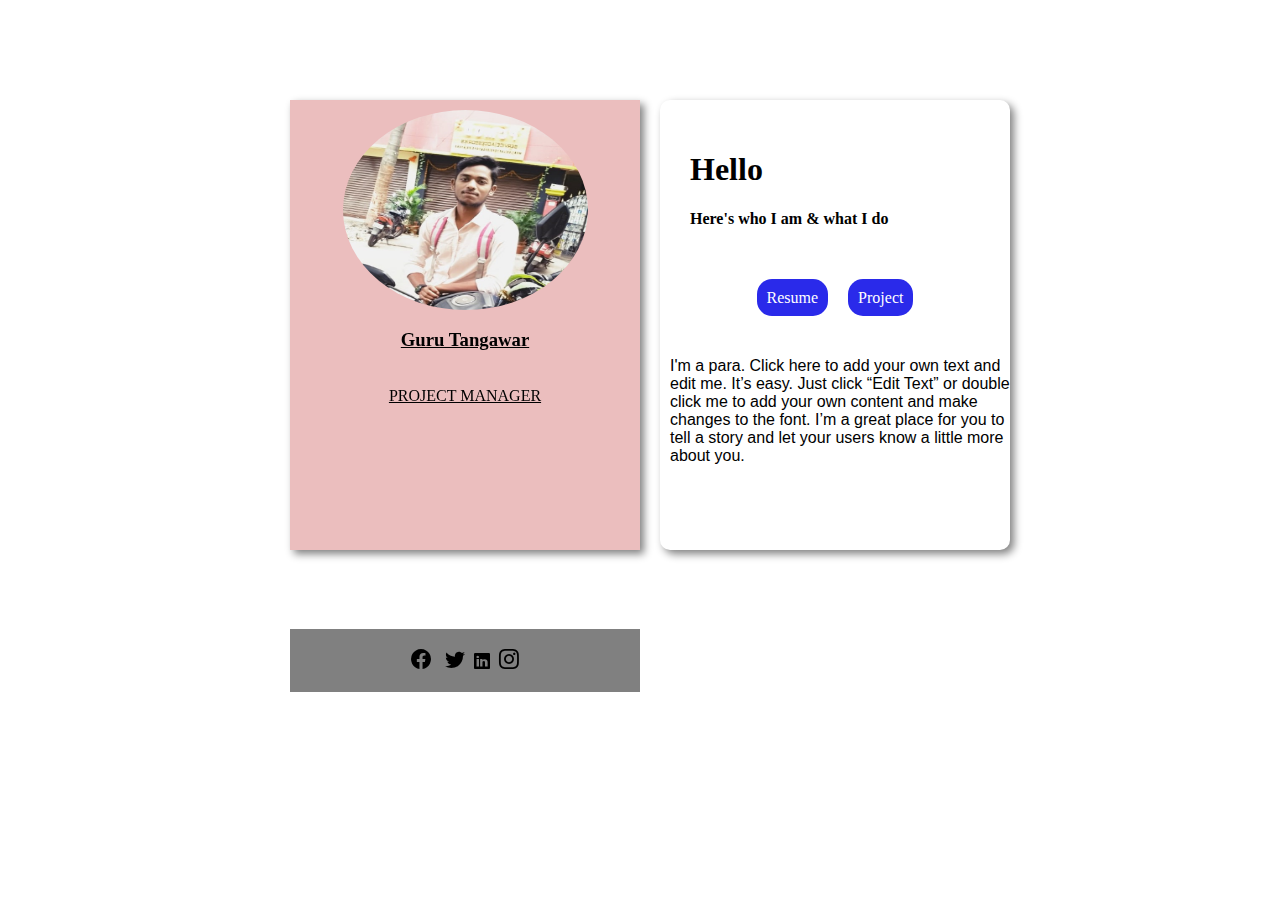
<file: about.html>
<!DOCTYPE html>
<html lang="en">

<head>
    <meta charset="UTF-8">
    <meta http-equiv="X-UA-Compatible" content="IE=edge">
    <meta name="viewport" content="width=device-width, initial-scale=1.0">
    <link href="https://cdn.jsdelivr.net/npm/bootstrap@5.2.1/dist/css/bootstrap.min.css" rel="stylesheet"
        integrity="sha384-iYQeCzEYFbKjA/T2uDLTpkwGzCiq6soy8tYaI1GyVh/UjpbCx/TYkiZhlZB6+fzT" crossorigin="anonymous">
    <link href="https://unpkg.com/aos@2.3.1/dist/aos.css" rel="stylesheet">
    <link rel="stylesheet" href="https://cdn.jsdelivr.net/npm/bootstrap-icons@1.9.1/font/bootstrap-icons.css">
    <title>About</title>
    <style>
     

        span:hover {
            color: red;

        }

        .container {
            display: flex;
            justify-content: center;
            align-items: center;
            margin-top: 100px;

        }

        .card {
            width: 350px;
            height: 450px;

            margin-left: 20px;
            background-color: rgb(235, 190, 190);
            box-shadow: 4px 4px 8px gray;
            transition-duration: 1s;

        }

        @media screen and (max-width:500px) {
            .container {
                display: flex;
                flex-direction: column;
                margin-top: 15px;
                background-color: pink;

            }

            .card1-div1 {
                margin-top: 50px;
            }

            .card1-div {
                margin-top: 65px;
            }

            h3 {
                color: black;
            }

            h3:hover {
                color: red;
            }

        }

        .card:hover {
            transform: scale(1.1);
            transition-duration: 1s;
        }

        .card1:hover {
            transform: scale(1.1);
            transition-duration: 1s;
        }

        .card1 {
            width: 350px;
            height: 450px;
            border: none;
            margin-left: 20px;
            background-color: white;
            color: black;
            box-shadow: 4px 4px 8px gray;
            transition-duration: 1s;
            border-radius: 10px;
            margin-left: 20px;


        }

        .card-img {
            display: flex;
            justify-content: center;
            align-items: center;
            margin-top: 10px;
        }

        .sub-img {
            width: 70%;
            height: 200px;
            border-radius: 100%;
        }

        .card-name {
            text-align: center;
            text-decoration: underline;

        }

        .mid-div {
            width: 100%;
            height: 300px;
        }

        bottom {
            display: flex;
            justify-content: center;
            align-items: center;
            background-color: grey;
            color: black;

            padding: 20px;
        }

        .bottoms span {
            padding: 5px;
            font-size: 20px;

        }

        .card1-div {
            margin-left: 20px;
            margin-bottom: 10px;
            margin-top: 20px;
            padding: 10px
        }

        .card1-div1 {
            display: flex;
            justify-content: center;
            align-items: center;
            margin-top: 30px;
            margin-bottom: 20px;

        }


        .card1-div1 a {
            text-decoration: none;
            background-color: rgb(42, 42, 234);
            color: white;
            padding: 10px;
            margin: 10px;
            border-radius: 15px;


        }

        a:hover {
            background-color: green;
            color: black;
        }

        .card1-div2 {
            margin-left: 10px;
            margin-top: 50px;
            font-family: arial;
        }
    </style>
</head>

<body>
    <div class="container">
        <div class="card" data-aos="fade-down" data-aos-duration="3000">
            <div class="card-img">
                <img src="images/mypic1.jpeg" class="sub-img">
            </div>
            <div class="mid-div">
                <div class="card-name mt-3">
                    <h3>Guru Tangawar</h3>
                    <br>
                    <span> PROJECT MANAGER</span>
                </div>
            </div>
            <bottom>
                <div class="bottoms">
                    <span class="bi bi-facebook"></span>
                    <span class="bi bi-twitter"></span>
                    <sapn class="bi bi-linkedin"></sapn>
                    <span class="bi bi-instagram"></span>
                </div>
            </bottom>
        </div>
        <div class="card1">
            <div class="card1-div">
                <h1>Hello</h1>
                <h4>Here's who I am & what I do</h4>
            </div>
            <div class="card1-div1">
                <span><a href="resume.html">Resume</a></span>
                <span><a href="project.html">Project</a></span>
            </div>
            <div class="card1-div2">
                <p>I'm a para. Click here to add your own text and edit me. It’s easy. Just click “Edit Text” or double
                    click me to add your own content and make changes to the font.



                    I’m a great place for you to tell a story and let your users know a little more about you.</p>
            </div>

        </div>
    </div>


    <script src="https://unpkg.com/aos@2.3.1/dist/aos.js"></script>
    <script>
        AOS.init();
    </script>

</body>

</html>
</file>
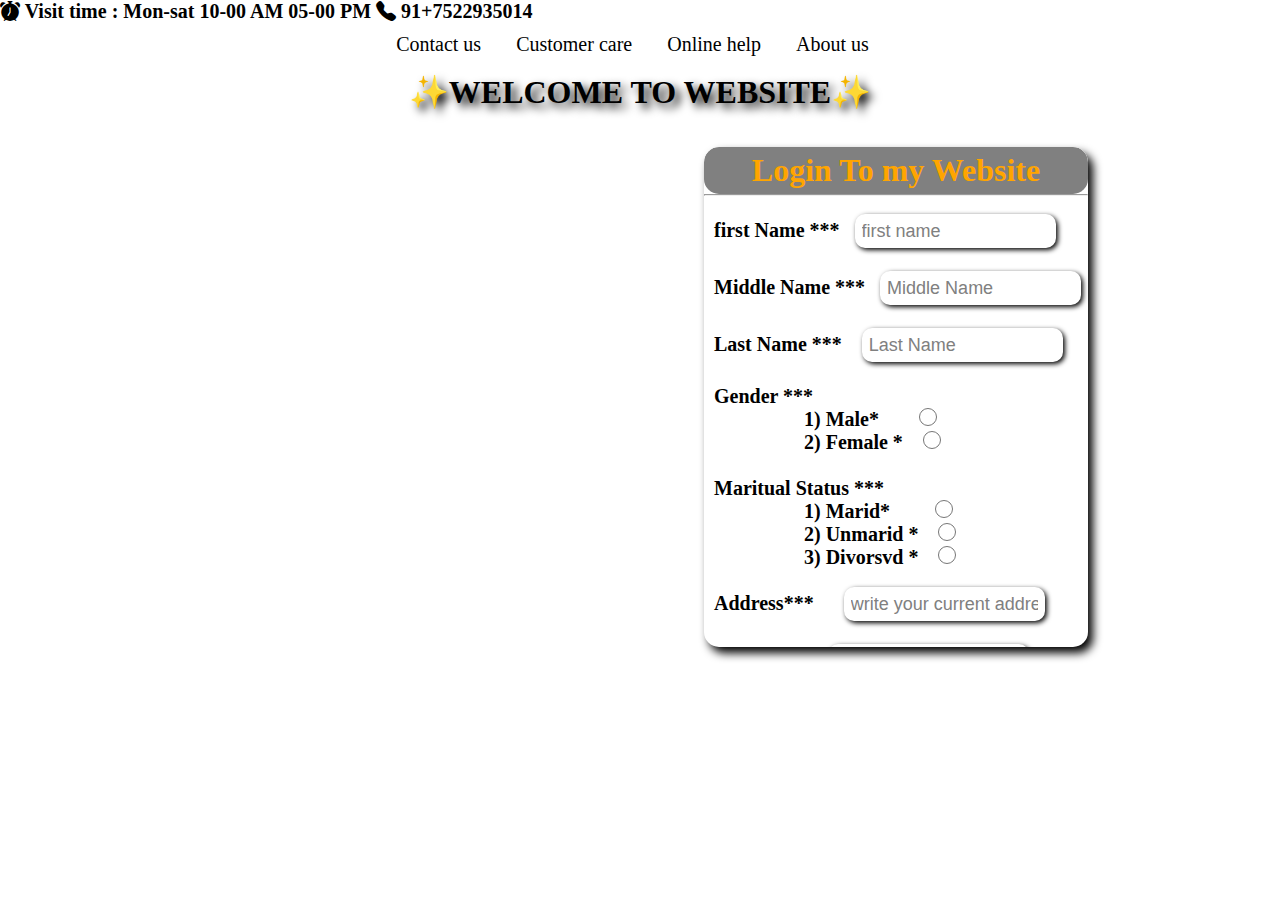
<file: contact.html>
<!DOCTYPE html>
<html lang="en">

<head>
    <meta charset="UTF-8">
    <meta http-equiv="X-UA-Compatible" content="IE=edge">
    <meta name="viewport" content="width=device-width, initial-scale=1.0">
    <title>Document</title>
   
    <link rel="stylesheet" href="https://cdn.jsdelivr.net/npm/bootstrap-icons@1.9.1/font/bootstrap-icons.css">
    <link rel="shortcut icon" href="images/favicon.png" type="image/x-icon">
    <style>
        *{
    margin: 0;
    padding: 0;
}
body{
  
    background-size: cover;
  
    background-color: transparent;
  
}
nav{
   background-color: transparent;
    margin-top: 10px;
    width: 100%;
    height: 40px;
    text-align: center;
    /* justify-content: space-between; */
     justify-content: center;
    /* align-content: center; */
    display: flex;
    border-radius: 25px;
    
  
}
ul{
    display: flex;
}
nav ul a{
    color: black;
    text-decoration: none;
    margin-right: 15px;
    /* border: 1px solid black; */
    padding: 10px;
    text-align: center;
    font-size: 20px;
}
nav ul a:hover{
    transform: scale("0.2");
    transition-duration: 0.5s;
  
    color: white;
    text-shadow: 0px 0px 20px white,
    0px 0px 30px white,
    0px 0px 40px white,
    0px 0px 50px white,
   
    0px 0px 60px white;
}
nav ul li{
    list-style: none;
}
h3{
margin-right: 10px;

}

form{

    overflow: auto;
    scroll-behavior: none;
    
    width: 30%;
    height: 500px;
  
    border-radius: 15px;
    box-shadow: 5px 6px 10px black;
    float: right;
    margin-right: 15%;
    background: transparent;
}
form::-webkit-scrollbar{
    display: none;
}
form:hover{
    box-shadow: 0px 10px 10px 10px black;
    transition-duration: 1s;
   
}
@media  screen and  (max-width:500px){
    ul{
        display: flex;
        flex-direction: column;
    }
    h3{
        background-color: transparent;
        margin-right: 0px;
    }
    body{
        background-color: transparent;
    }
    nav{
        width: 100%;
        height: 130px;
        align-items: center;
        justify-content: center;
        align-items: left;
        background-color: transparent;
        display: flex;
        font-size: 20px;
        border-radius: none;
        
        
        
    
    }
    nav ul a{
        font-size: 25px;
        margin-top: 10%;
        padding: 10px;
        margin-right: none;
    }
    form{
        width: 100%;
        margin-right: 0%;
    }

}
    

.form{
    background-color: transparent;
    justify-content: left;
    text-align: left;
    align-items: left;
    font-size: 20px;
    font-weight: bolder;
    padding-left: 10px;
   color: black;
    text-shadow: 0px, 0px, 10px,orange,
    0px, 0px, 20px,orange,
    0px, 0px, 40px,orange,
    0px, 0px, 60px,orange;
   
}
::placeholder{
    color: grey;
    /* opacity: 0.3; */
}
.form input{
    
    margin-left: 15px;
    background: transparent;
    width: 50%;
    height: 20px;
    border-bottom: none;
    border-top: none;
    border-right: none;
    border-left:none;
    border-radius: 10px;
    box-shadow: 2px 2px 5px black;
    padding: 7px; 
    justify-content: center;
    font-size: 18px;
    color:black;

    
}
.form input:hover{
    box-shadow:0px 2px 2px 2px black;
    width: 51%;
    transition(scale: 0.2);
}
.form-gender input{   
    margin-left: 15px;
    /* background: transparent;   */
    justify-content: center;
    background: transparent;
    color: red;
    width: 18px ;
    height: 18px;
  

}
.form-gender{
    background-color: transparent;
    justify-content: left;
    text-align: left;
    align-items: left;
    font-size: 20px;
    font-weight: bolder;
    padding-left: 10px;
   color: black;
   background: transparent;
   

}
.form-gender span{
    margin-left: 90px;
    font-size: 20px;
    /* align-items: center;
    justify-content: center;
    text-align: center; */
    
}
.btn button{
    width: 150px;
    height: 40px;
    
    margin-left: 25px;
    background: transparent;
    
    border-bottom: none;
    border-top: none;
    border-right: none;
    border-left:none;
    border-radius: 10px;
    box-shadow: 2px 2px 5px black;
    padding: 7px; 
    justify-content: center;
    font-size: 18px;
    color: white;

}
.btn{
   display: flex;

}
.btn button:hover{
background-color: black;
color: white;
}
    </style>
    
</head>


<body>
    <h3 style="font-size: 20px; color: black ; "> <span><i class="bi bi-alarm-fill"></i></span> Visit time : Mon-sat
        10-00 AM 05-00 PM <span><i class="bi bi-telephone-fill"></i> </span> 91+7522935014</h3>
    <nav>
        <ul>
            <li><a href="#"> Contact us </a></li>

            <li><a href="#">Customer care</a></li>

            <li><a href="#">Online help</a></li>

            <li><a href="#">About us</a></li>
        </ul>
    </nav>
    <!-- marquee behavior="right" direction="2s"> -->
        <h1 style="text-align: center; color:black; text-shadow: 5px 5px 10px black; ">✨WELCOME TO WEBSITE✨
        </h1>
    </marquee>
    <main><br><br>
        <form action="">
            <h1
                style="text-align: center; color: orange; position: sticky ; top: 0.1px; background-color: grey; padding: 5px; border-radius: 15px;">
              Login To my Website</h1>
            <hr><br>
            <div class="form">
                first Name ***<input required type="text" name="first name" id="first name" placeholder="first name"><br><br>
                Middle Name ***<input required type="text" name="first name" id="first name" placeholder="Middle Name"><br><br>
                Last Name *** <input type="text" name="first name" id="first name" placeholder="Last Name">
                <br><br>
            </div>
            <div class="form-gender"> Gender ***<br>
                <span> 1) Male* &nbsp; &nbsp;&nbsp;<input type="radio" name="gender" id="gender" required></span><br>
                <span> 2) Female * <input type="radio" name="gender" id="gender"></span>
                <br><br>
                Maritual Status ***<br>
                <span> 1) Marid*&nbsp; &nbsp; &nbsp;&nbsp;<input required type="radio" name="gender" id="gender"><br> </span>
                <span> 2) Unmarid * <input type="radio" name="gender" id="gender"></span><br>
                <span> 3) Divorsvd * <input type="radio" name="gender" id="gender"></span>

            </div><br>
            <div class="form">
                Address*** <input required type="text" placeholder="write your current address" style="margin-left: 25px;"><br>
                <br> Select Dist. <input type="text" placeholder="write your current address" list="list">
                <datalist id="list">
                    <option>Nanded</option>
                    <option>Aurangabad</option>
                    <option>Jalna</option>
                    <option>Bid</option>
                    <option>Pune</option>
                </datalist><br>
                <br> <br> Country*<input required type="text" placeholder="Select Your country" list="list"
                    style="margin-left:35px ;">
                <datalist id="list">
                    <option>India</option>
                    <option>Pakistan</option>
                    <option>bangladesh</option>
                    <option>U S A</option>
                    <option>Japan</option>
                </datalist>
                <br> <br>
                Date of birth. <input required type="date" name="date of birth" id="birth date"> <br><br>
                Mobile No. <input type="number" pattern="[0-9]{10,10}" maxlength="10"><br><br>
            </div>
            <div class="btn">
                <div class="btn1"> <button type="submit">Register</button></div>
                <div class="btn2"> <button id="btn" type="reset">Reset all</button></div>
            </div>
            <br><br>
        </form>
    </main>
   
</body>

</html>
</file>
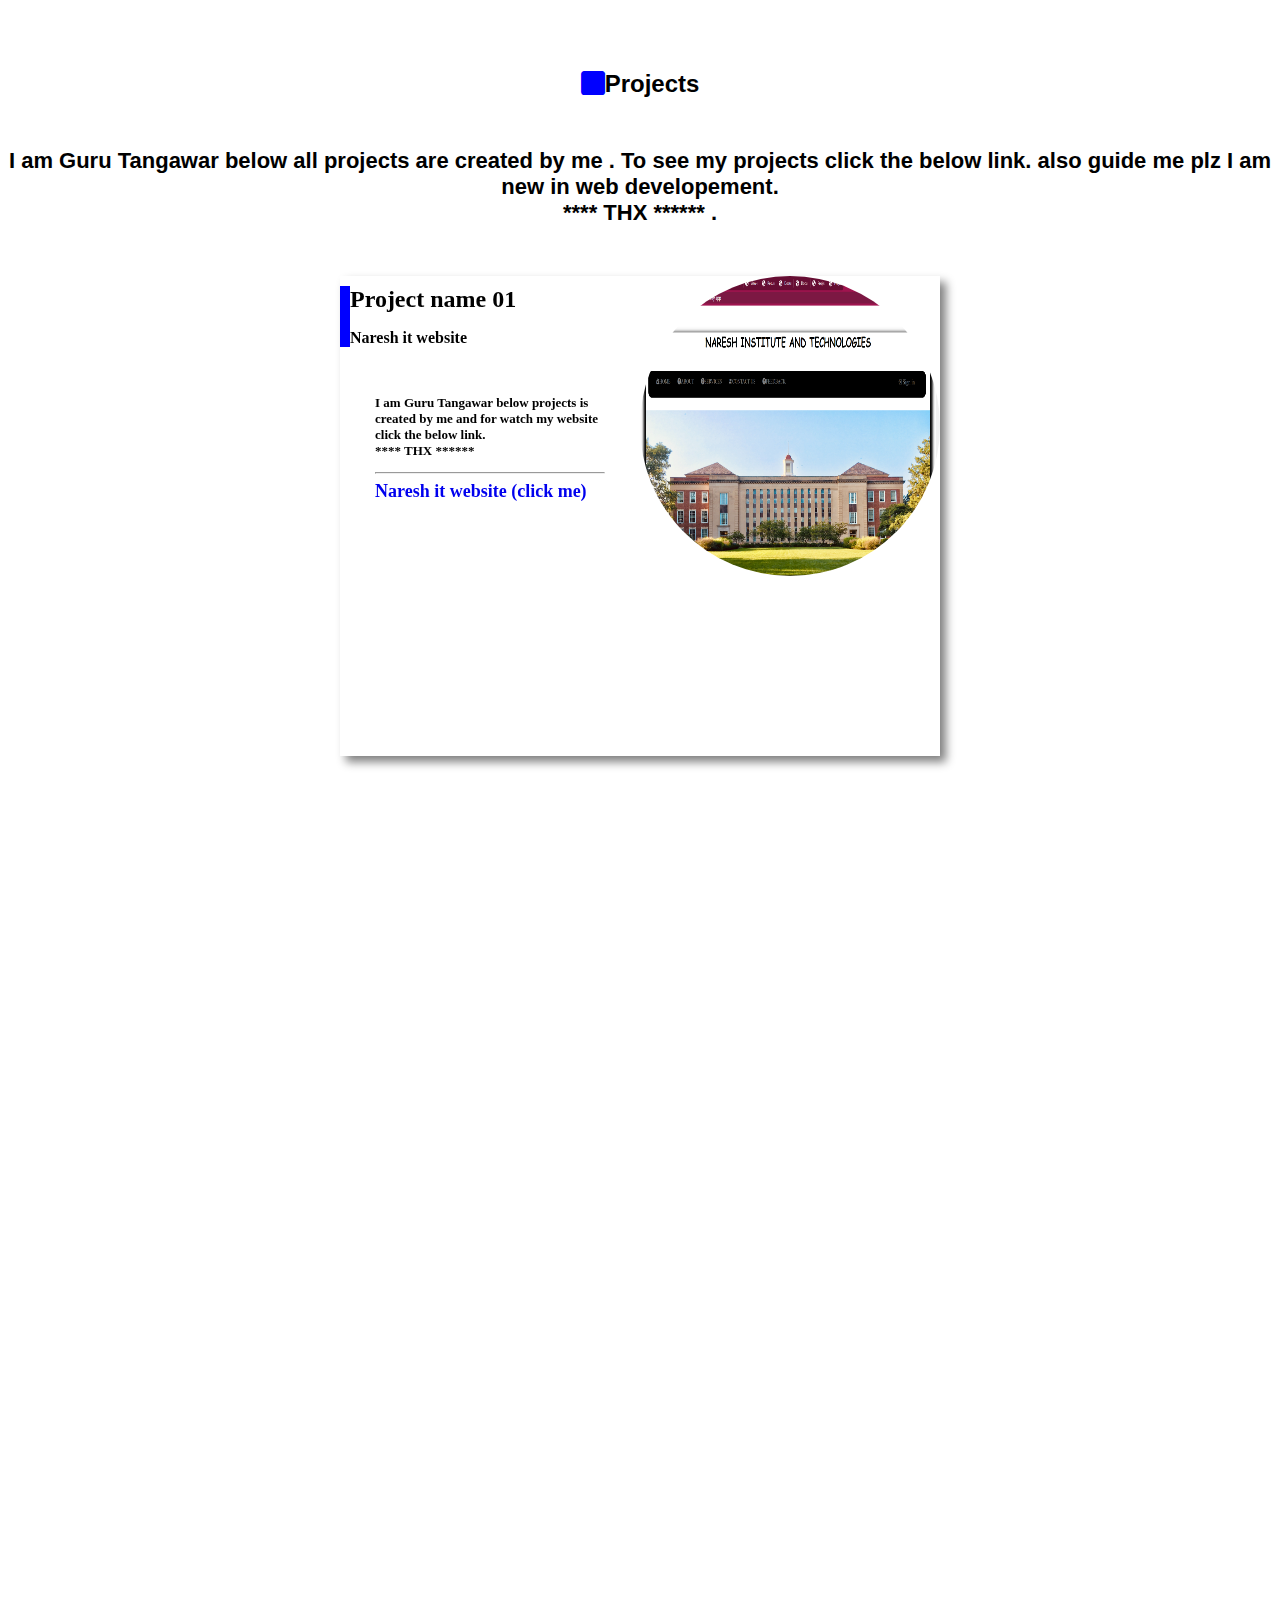
<file: project.html>
<!DOCTYPE html>
<html lang="en">

<head>
    <meta charset="UTF-8">
    <meta http-equiv="X-UA-Compatible" content="IE=edge">
    <meta name="viewport" content="width=device-width, initial-scale=1.0">
    <link href="https://cdn.jsdelivr.net/npm/bootstrap@5.2.1/dist/css/bootstrap.min.css" rel="stylesheet"
        integrity="sha384-iYQeCzEYFbKjA/T2uDLTpkwGzCiq6soy8tYaI1GyVh/UjpbCx/TYkiZhlZB6+fzT" crossorigin="anonymous">
    <link href="https://unpkg.com/aos@2.3.1/dist/aos.css" rel="stylesheet">
    <link rel="stylesheet" href="https://cdn.jsdelivr.net/npm/bootstrap-icons@1.9.1/font/bootstrap-icons.css">
    <title>Project</title>
    <style>
        body {
          
            font-weight: bold;


        }

        img {
            border-radius: 50%;
            transition-duration: 1s;
            animation-name: bubble;
            animation-iteration-count: infinite;
            animation-duration: 5s;
        }

        img:hover {
            /* transform: scale(1.1);
            transition-duration: 1s;
            transform: rotate(360deg);
            transition-duration: 1s; */

        }

        a {
            text-decoration: none;


        }

        a:hover {
            color: red;
            text-decoration: underline;


        }

        @media screen and (max-width:500px) {
            body {
               
                font-weight: bold;

            }

            .container {
                width: 100%;
                height: 450px;
            }

            .card {
                width: 100%;
                height: 604px;
                border: none;
                display: grid;
                grid-template-columns: none;
                box-shadow: 0px 6px 6px 9px grey;
                transition-duration: 1s;
            }

            img {
                width: 100%;
                height: 200px;
                margin-top: 30%;
            }

            .para {
                font-size: 20px;

                text-align: center;
                font-family: arial;
                font-weight: bold;

            }
        }

        .heading {
            font-size: 24px;
            font-weight: bold;
            text-align: center;
            margin-top: 70px;
            font-family: arial;
            margin-bottom: 50px;
        }

        .para {
            margin-bottom: 50px;
        }

        .para {
            font-size: 22px;
            /* padding-left: 450px;
            padding-right: 450px; */
            text-align: center;
            font-family: arial;
            font-weight: bold;

        }

        @keyframes bubble {

            0%,
            50%,
            100% {
                opacity: 100%;
            }

            25%,
            75% {
                opacity: 0%;
            }
        }

        .card {
            width: 600px;
            height: 480px;
            border: none;
            display: grid;
            grid-template-columns: 6fr 6fr;
            box-shadow: 6px 6px 9px gray;
            transition-duration: 1s;


        }

        .card-title {
            border-left: 10px solid blue;
            margin-top: 10px;
        }

        .card-para {
            margin: 30px;
            padding: 5px;
            font-size: 13px;

        }

        .card:hover {
            transform: scale(1.1);
            transition-duration: 1s;
            box-shadow: 5px 5px 10px 5px grey;
        }

        .container {
            display: flex;
            justify-content: center;
            align-items: center;
            margin-top: 20px;
            margin-bottom: 20px;
        }
    </style>
</head>

<body>
    <div class="heading">
        <span class="bi bi-square-fill" style="color: blue;"></span><span class="ms-2">Projects</span>
    </div>
    <div class="para">
        <div class="container-fluid w-50">
            <p>I am Guru Tangawar below all projects are created by me . To see my projects click the below link. also
                guide me plz I am new in web developement. <br>
                **** THX ******
                .</p>
        </div>
    </div>
    <div class="container w-75">
        <div class="card" data-aos="flip-left"
        data-aos-easing="ease-out-cubic"
        data-aos-duration="2000">
            <div>
                <div class="card-title">
                    <font size="5"><b class="ms-4">Project name 01</b></font>
                    <p class="ms-4">Naresh it website </p>
                </div>
                <div class="card-para ">
                    <p>I am Guru Tangawar below projects is created by
                        me and for watch my website click the below link.
                        <br>
                        **** THX ******
                        <hr>
                        <a style="font-size: 18px;" href="https://chipper-pasca-c5a50e.netlify.app/"
                            target="_blank">Naresh it website (click me)</a>

                    </p>
                </div>
            </div>
            <div class="card-img">
                <img src="images/nareshit.png" width="100%" height="300px">
            </div>
        </div>
    </div>
    <br>
    <div class="container">
        <div class="card" data-aos="fade-left"
        data-aos-easing="ease-out-cubic"
        data-aos-duration="2000">
            <div>
                <div class="card-title">
                    <font size="5"><b class="ms-4">Project name 02</b></font>
                    <p class="ms-4">Bank registration form</p>
                </div>
                <div class="card-para">
                    <p>I am Guru Tangawar below projects is created by
                        me and for watch my website click the below link.
                        <br>
                        **** THX ******
                        <hr>
                        <a style="font-size: 18px;" href="https://guru-1212.github.io/bankregistration/"
                            target="_blank">Bank registration project</a>

                    </p>
                </div>
            </div>
            <div class="card-img">
                <img src="images/bank-registration-form.png" width="100%" height="300px">
            </div>
        </div>
    </div>
    <br>
    <div class="container">
        <div class="card" data-aos="flip-right"
        data-aos-easing="ease-out-cubic"
        data-aos-duration="2000">
            <div>
                <div class="card-title">
                    <font size="5"><b class="ms-4">Project name 03</b></font>
                    <p class="ms-4">amazon </p>
                </div>
                <div class="card-para">
                    <p>I am Guru Tangawar below projects is created by
                        me and for watch my website click the below link.
                        <br>
                        **** THX ******
                        <hr>
                        <a style="font-size: 18px;" href="https://guru-1212.github.io/amazon-login-form/"
                            target="_blank">amazon - login- form (click me)</a>

                    </p>
                </div>
            </div>
            <div class="card-img">
                <img src="images/amazon-login-form.png" width="100%" height="300px">
            </div>
        </div>
    </div>
    <br>
    <div class="container">
        <div class="card" data-aos="fade-right"
        data-aos-easing="ease-out-cubic"
        data-aos-duration="2000">
            <div>
                <div class="card-title">
                    <font size="5"><b class="ms-4">Project name 04</b></font>
                    <p class="ms-4">Netflix project </p>
                </div>
                <div class="card-para">
                    <p>I am Guru Tangawar below projects is created by
                        me and for watch my website click the below link.
                        <br>
                        **** THX ******
                        <hr>
                        <a style="font-size: 18px;" href="https://guru-1212.github.io/netaflix/" target="_blank">Netflix
                            project (click me)</a>

                    </p>
                </div>
            </div>
            <div class="card-img">
                <img src="images/netaflix-website-project.png" width="100%" height="300px">
            </div>
        </div>
    </div>
    <br>
    <div class="container">
        <div class="card" data-aos="flip-left"
        data-aos-easing="ease-out-cubic"
        data-aos-duration="2000">
            <div>
                <div class="card-title">
                    <font size="5"><b class="ms-4">Project name 5</b></font>
                    <p class="ms-4">Facebook-login</p>
                </div>
                <div class="card-para">
                    <p>I am Guru Tangawar below projects is created by
                        me and for watch my website click the below link.
                        <br>
                        **** THX ******
                        <hr>
                        <a style="font-size: 18px;" href="https://guru-1212.github.io/facebook-login-form/"
                            target="_blank">Facebook-login-project (click me)</a>

                    </p>
                </div>
            </div>
            <div class="card-img">
                <img src="images/facebook-login-form project.png" width="100%" height="300px">
            </div>
        </div>
    </div>
    <br>
    <div class="container">
        <div class="card" data-aos="fade-left"
        data-aos-easing="ease-out-cubic"
        data-aos-duration="2000">
            <div>
                <div class="card-title">
                    <font size="5"><b class="ms-4">Project name 06</b></font>
                    <p class="ms-4">Flipcart-website-project</p>
                </div>
                <div class="card-para">
                    <p>I am Guru Tangawar below projects is created by
                        me and for watch my website click the below link.
                        <br>
                        **** THX ******
                        <hr>
                        <a style="font-size: 18px;" href="https://guru-1212.github.io/flipcart/"
                            target="_blank">Flipcart-website-project(click me)</a>

                    </p>
                </div>
            </div>
            <div class="card-img">
                <img src="images/falipcart-website-project.png" width="100%" height="300px">
            </div>
        </div>
    </div>
    <br>
    <div class="container">
        <div class="card" data-aos="flip-left"
        data-aos-easing="ease-out-cubic"
        data-aos-duration="2000">
            <div>
                <div class="card-title">
                    <font size="5"><b class="ms-4">Project name 07</b></font>
                    <p class="ms-4">Amazon-website</p>
                </div>
                <div class="card-para">
                    <p>I am Guru Tangawar below projects is created by
                        me and for watch my website click the below link.
                        <br>
                        **** THX ******
                        <hr>
                        <a style="font-size: 18px;" href="https://guru-1212.github.io/Amazon-website/"
                            target="_blank">Amazon-website-project(click me)</a>

                    </p>
                </div>
            </div>
            <div class="card-img" >
                <img src="images/Amazon-project.png" width="100%" height="300px">
            </div>
        </div>
    </div>
    <br>
    <div class="container">
        <div class="card" data-aos="fade-left"
        data-aos-easing="ease-out-cubic"
        data-aos-duration="2000">
            <div>
                <div class="card-title">
                    <font size="5"><b class="ms-4">Project name 08</b></font>
                    <p class="ms-4">Shopping-Website-Project</p>
                </div>
                <div class="card-para">
                    <p>I am Guru Tangawar below projects is created by
                        me and for watch my website click the below link.
                        <br>
                        **** THX ******
                        <hr>
                        <a style="font-size: 18px;" href="https://guru-1212.github.io/shopping-website-project/"
                            target="_blank">Shopping-Website-Project(click me)</a>

                    </p>
                </div>
            </div>
            <div class="card-img">
                <img src="images/Shopping-website-.png" width="100%" height="300px">
            </div>
        </div>
    </div>
    <br>
    <div class="container">
        <div class="card" data-aos="flip-right"
        data-aos-easing="ease-out-cubic"
        data-aos-duration="2000">
            <div>
                <div class="card-title">
                    <font size="5"><b class="ms-4">Project name 09</b></font>
                    <p class="ms-4">Bubble-animation</p>
                </div>
                <div class="card-para">
                    <p>I am Guru Tangawar below projects is created by
                        me and for watch my website click the below link.
                        <br>
                        **** THX ******
                        <hr>
                        <a style="font-size: 18px;" href="https://guru-1212.github.io/bubles/"
                            target="_blank">Bubble-animation-funny-website (click me)</a>

                    </p>
                </div>
            </div>
            <div class="card-img">
                <img src="images/bubble-animation-website.png" width="100%" height="300px">
            </div>
        </div>
    </div>
    <br>
    <div class="container">
        <div class="card" data-aos="fade-left"
        data-aos-easing="ease-out-cubic"
        data-aos-duration="2000">
            <div>
                <div class="card-title">
                    <font size="5"><b class="ms-4">Project name 10</b></font>
                    <p class="ms-4">Rotating wheel looking best</p>
                </div>
                <div class="card-para">
                    <p>I am Guru Tangawar below projects is created by
                        me and for watch my website click the below link.
                        <br>
                        **** THX ******
                        <hr>
                        <a style="font-size: 18px;" href="https://kaleidoscopic-paprenjak-93990d.netlify.app/"
                            target="_blank">Rotating-wheel-super (click me)</a>

                    </p>
                </div>
            </div>
            <div class="card-img">
                <img src="images/ahoka-chakr.png" width="100%" height="300px">
            </div>
        </div>
    </div>
    <br>
    <div class="container">
        <div class="card" data-aos="fade-right"
        data-aos-easing="ease-out-cubic"
        data-aos-duration="2000">
            <div>
                <div class="card-title">
                    <font size="5"><b class="ms-4">Project name 11</b></font>
                    <p class="ms-4">Easy</p>
                </div>
                <div class="card-para">
                    <p>I am Guru Tangawar below projects is created by
                        me and for watch my website click the below link.
                        <br>
                        **** THX ******
                        <hr>
                        <a style="font-size: 18px;" href="https://guru-1212.github.io/loding-animation/"
                            target="_blank">Loading-Image-website(click me)</a>

                    </p>
                </div>
            </div>
            <div class="card-img">
                <img src="images/loding-image.png" width="100%" height="300px">
            </div>
        </div>
    </div>
    <br>
    <div class="container">
        <div class="card" data-aos="flip-left"
        data-aos-easing="ease-out-cubic"
        data-aos-duration="2000">
            <div>
                <div class="card-title">
                    <font size="5"><b class="ms-4">Project name 12</b></font>
                    <p class="ms-4">Sliding bubbles amazing </p>
                </div>
                <div class="card-para">
                    <p>I am Guru Tangawar below projects is created by
                        me and for watch my website click the below link.
                        <br>
                        **** THX ******
                        <hr>
                        <a style="font-size: 18px;" href="https://guru-1212.github.io/slidingbuble/"
                            target="_blank">Sliding-bubble-Project-funny</a>

                    </p>
                </div>
            </div>
            <div class="card-img">
                <img src="images/sliding-bubles.png" width="100%" height="300px">
            </div>
        </div>
    </div>
    <br>
    <div class="container">
        <div class="card" data-aos="flip-right"
        data-aos-easing="ease-out-cubic"
        data-aos-duration="2000">
            <div>
                <div class="card-title">
                    <font size="5"><b class="ms-4">Project name 13</b></font>
                    <p class="ms-4">Transform(2d) practice</p>
                </div>
                <div class="card-para">
                    <p>I am Guru Tangawar below projects is created by
                        me and for watch my website click the below link.
                        <br>
                        **** THX ******
                        <hr>
                        <a style="font-size: 18px;" href="https://guru-1212.github.io/all-in-one-transfroms-attribute/"
                            target="_blank">All - in one transforms </a>

                    </p>
                </div>
            </div>
            <div class="card-img">
                <img src="images/all in one transform element.png" width="100%" height="300px">
            </div>
        </div>
    </div>
    <br>



    <script src="https://unpkg.com/aos@2.3.1/dist/aos.js"></script>
    <script>
        AOS.init();
    </script>
</body>

</html>
</file>
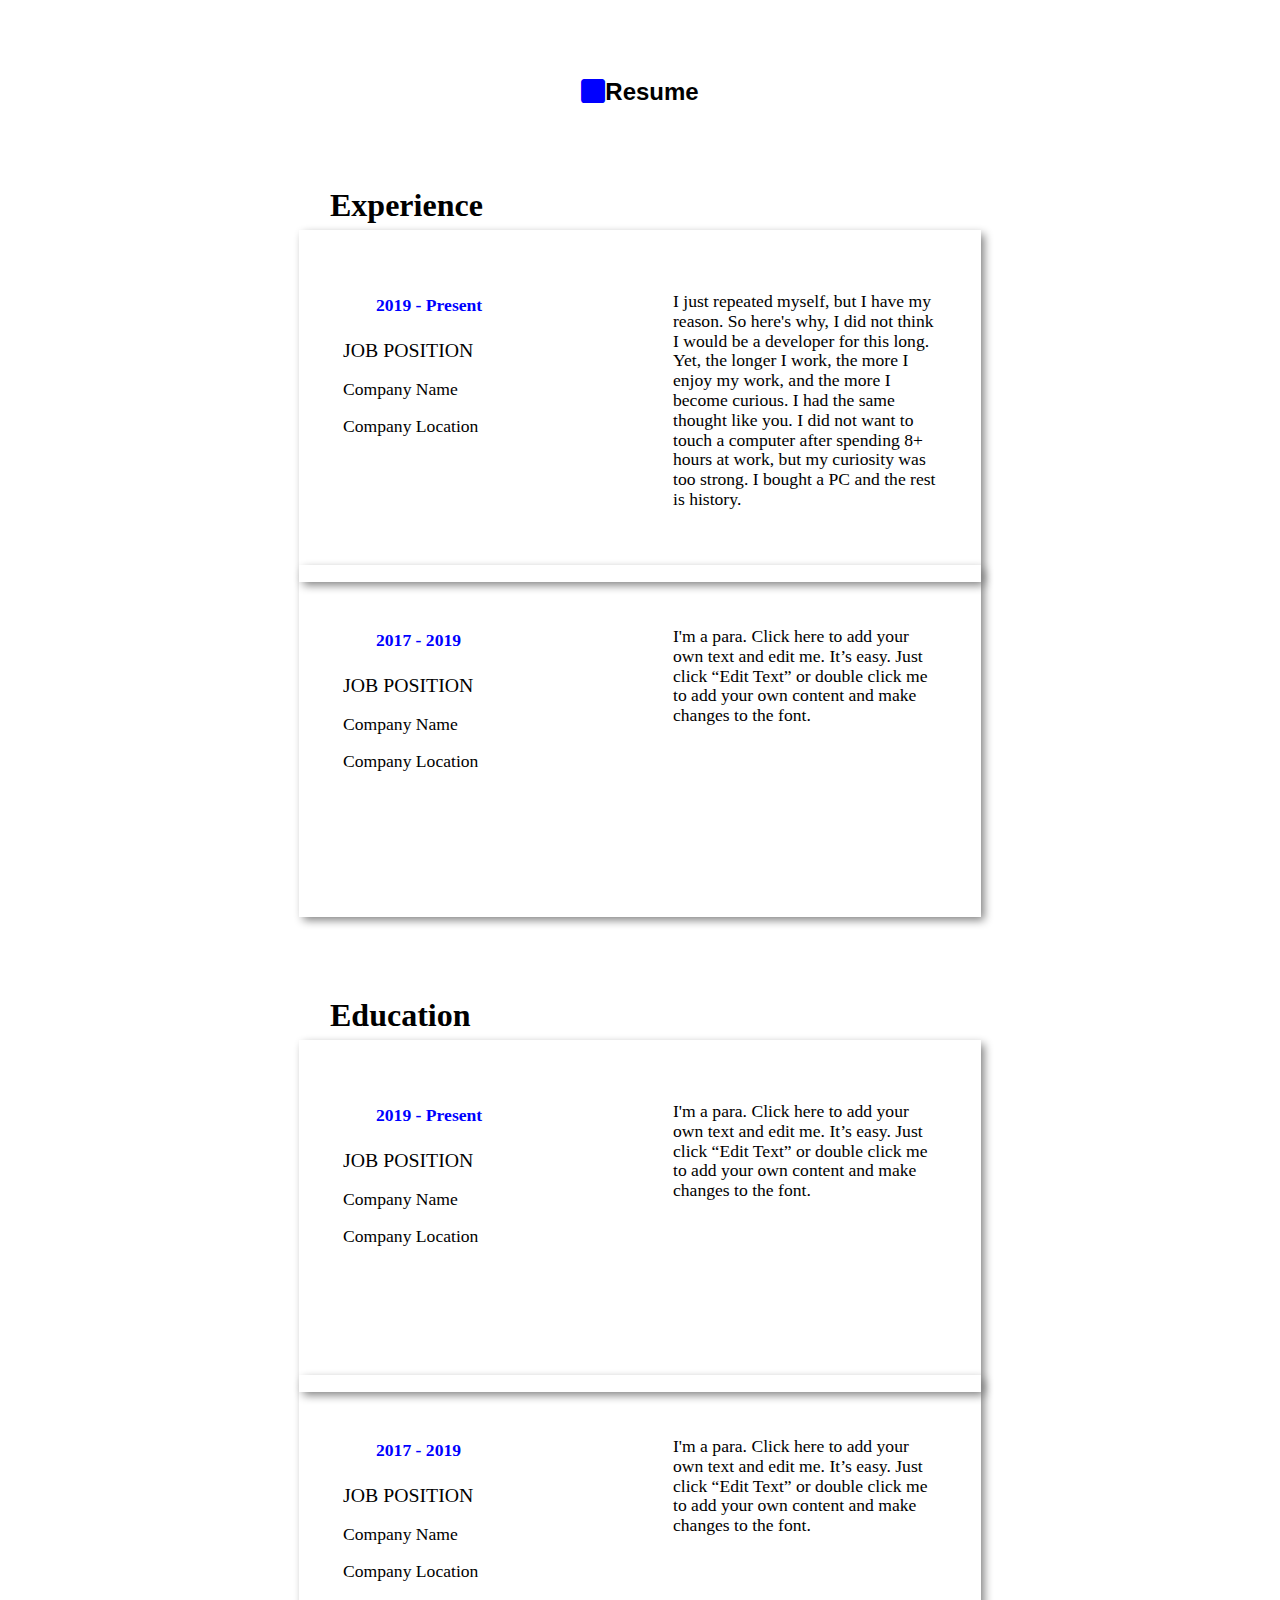
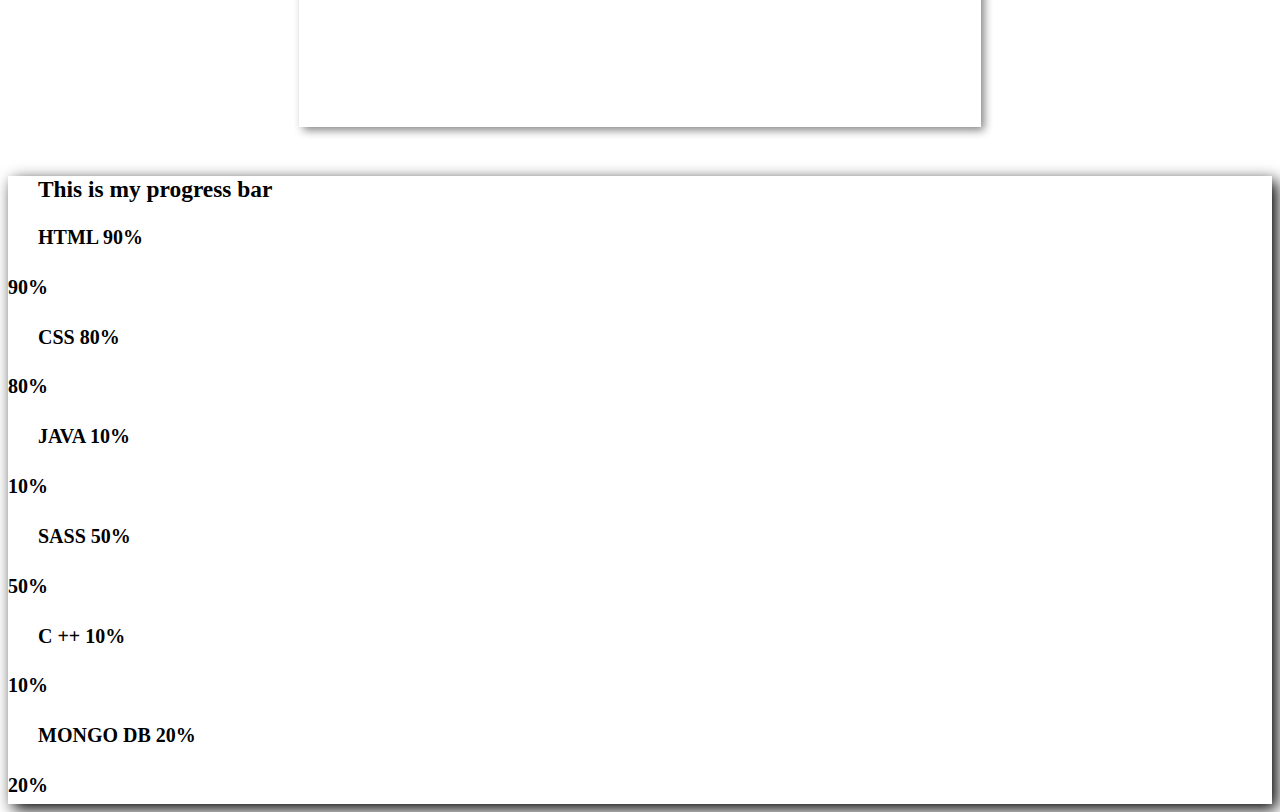
<file: resume.html>
<!DOCTYPE html>
<html lang="en">

<head>
    <meta charset="UTF-8">
    <meta http-equiv="X-UA-Compatible" content="IE=edge">
    <meta name="viewport" content="width=device-width, initial-scale=1.0">
    <link href="https://cdn.jsdelivr.net/npm/bootstrap@5.2.1/dist/css/bootstrap.min.css" rel="stylesheet"
        integrity="sha384-iYQeCzEYFbKjA/T2uDLTpkwGzCiq6soy8tYaI1GyVh/UjpbCx/TYkiZhlZB6+fzT" crossorigin="anonymous">
    <link rel="stylesheet" href="https://cdn.jsdelivr.net/npm/bootstrap-icons@1.9.1/font/bootstrap-icons.css">
    <title>Resume</title>
    <style>
        body {
            display: flex;
            flex-direction: column;
            justify-content: center;
           
            overflow: initial;

        }

        .heading {
            font-size: 24px;
            font-weight: bold;
            text-align: center;
            margin-top: 70px;
            font-family: arial;
            margin-bottom: 30px;
        }

        .type {
            display: flex;
            justify-content: center;
            align-items: center;
            padding: 30px;
        }

        .card {
            width: 600px;
            height: 300px;
            margin-bottom: 15px;
            box-shadow: 4px 4px 8px gray;
            border: none;
            padding: 10px;
            display: grid;
            grid-template-columns: 6fr 6fr;

        }

        @media screen and (max-width:500px)  {
            body {
                background-image: radial-gradient(red, orange);
                font-weight: bold;
            }

            .card+div {
                margin: 5px;
            }

            .card {
                width: 100%;
                height: 400px;
                margin: 10px;
                grid-template-columns: none;

            }

            .mb-4 {
                margin-bottom: 2.5rem;
            }

            div.card {
                margin: 0px;
            }
            .card:hover {
            transform: scale(none);
            transition-duration: 0s;
        }

        .card {
            transform: scale();
            transition-duration: 0s;
        }

            .card1 {
                width: 100%;
                height: 400px;
            }

            .card div {
                margin: 3px;
            }
            #container-fluid{
          
            /* width: 90%; */
            box-shadow: 5px 5px 15px black;
        }
        }

        .card div {
            margin: 30px;
        }

        .card h4 {
            color: blue;
        }

        .card1 {
            width: 600px;
            height: 450px;
            margin-bottom: 15px;
            box-shadow: 4px 4px 8px gray;
            background-color: white;
            color: black;
            padding: 10px;
        }

        .card:hover {
            transform: scale(1.1);
            transition-duration: 1s;
        }

        .card:hover {
            transform: scale(1.1);
            transition-duration: 1s;
        }

        .card {
            transform: scale(1.1);
            transition-duration: 1s;
        }

        .card1 p {
            font-size: 20px;
        }

        .container {
            background-color: rgb(192, 192, 192);
            width: 100%;
            height: 25px;
            border-radius: 15px;
            margin-bottom: 10px;
        }

        .skill {

            color: rgb(190, 26, 26);

            text-align: right;
            font-size: 13px;
            border-radius: 15px;
            height: 25px;
            margin-bottom: 5px;
        }

        .html {
            width: 80%;
            background-color: rgb(66, 243, 12);
        }

        .css {
            width: 70%;
            background-color: rgb(81, 11, 244);
        }

        .js {
            width: 50%;
            background-color: rgb(11, 182, 224);
        }
        @keyframes bubble {
  0%, 50%, 100% {
    opacity: 100%;
  }
  25%, 75% {
    opacity: 0%;
  }
}

        .md {
            width: 80%;
            background-color: rgb(229, 24, 24);
        }
        h4,h3{
            margin-top: 20px;
            margin-left: 30px;
            color: black;
        }
        #container-fluid{
            background-color: white;
            /* width: 400px; */
            box-shadow: 5px 5px 15px black;
            font-size: 20px;
            font-weight: bold;
            color: black;
        }
    </style>
</head>

<body class="d-flex flex-column align-center align-item-center justify-center">
    <div class="heading">
        <span class="bi bi-square-fill" style="color: blue;"></span><span class="ms-2">Resume</span>
    </div>

    <div>
        <div class="type">

            <div>
                <h1 class="mb-4">Experience</h1>
                <div class="card">

                    <div>
                        <h4> 2019 - Present</h4>
                        <font size="4">JOB POSITION</font>
                        <p >Company Name</p>
                        <p>Company Location</p>
                    </div>
                    <div>
                        <p>I just repeated myself, but I have my reason. So here's why, I did not think I would be a developer for this long. Yet, the longer I work, the more I enjoy my work, and the more I become curious.

                            I had the same thought like you. I did not want to touch a computer after spending 8+ hours at work, but my curiosity was too strong. I bought a PC and the rest is history.

                        </p>
                    </div>
                </div>
                <div class="card">
                    <div>
                        <h4>2017 - 2019</h4>
                        <font size="4">JOB POSITION</font>
                        <p>Company Name</p>
                        <p>Company Location</p>
                    </div>
                    <div>
                        <p>I'm a para. Click here to add your own text and edit me. It’s easy. Just click “Edit
                            Text” or double click me to add your own content and make changes to the font.




                        </p>
                    </div>
                </div>

            </div>
        </div>

        <div>
            <div class="type">

                <div>
                    <h1 class="mb-4 fw-bold fs-1 mb-3"> Education</h1>
                    <div class="card">

                        <div>
                            <h4> 2019 - Present</h4>
                            <font size="4">JOB POSITION</font>
                            <p>Company Name</p>
                            <p>Company Location</p>
                        </div>
                        <div>
                            <p>I'm a para. Click here to add your own text and edit me. It’s easy. Just click “Edit
                                Text” or double click me to add your own content and make changes to the font.



                            </p>
                        </div>
                    </div>
                    <div class="card">
                        <div>
                            <h4>2017 - 2019</h4>
                            <font size="4">JOB POSITION</font>
                            <p>Company Name</p>
                            <p>Company Location</p>
                        </div>
                        <div>
                            <p>I'm a para. Click here to add your own text and edit me. It’s easy. Just click “Edit
                                Text” or double click me to add your own content and make changes to the font.


                            </p>
                        </div>
                    </div>
                </div>
            </div>
           
           
            <div class="    container-fluid  border   w-sm-100  w-lg-50  bg-white rounded d-flex flex-column " id="container-fluid">
                <div class="row p-2">
                <h3 class="text-danger">This is my progress bar</h3>
                
                <h4>HTML 90%</h4>
                <div class="progress" style="width: 90%; height:30px;">
                    <div class="progress-bar bg-warning  text-body progress-bar-striped  progress-bar-animated " style="width: 90%; height: 30px;">90%</div>
                </div>
                <h4>CSS 80%</h4>
                <div class="progress" style="width: 90%; height:30px;">
                    <div class="progress-bar text-body bg-info progress-bar-striped  progress-bar-animated  " style="width: 80%; height: 30px;">80%</div>
                </div>
                <h4>JAVA 10%</h4>
                <div class="progress" style="width: 90%; height:30px;">
                    <div class="progress-bar text-body bg-sucess  progress-bar-striped  progress-bar-animated " style="width: 10%; height: 40px;">10%</div>
                </div>
                <h4>SASS 50%</h4>
                <div class="progress" style="width: 90%; height:30px;">
                    <div class="progress-bar text-body bg-primary text-warning progress-bar-striped  progress-bar-animated  " style="width: 50%; height: 30px">50%</div>
                </div>
                <h4>C ++ 10%</h4>
                <div class="progress" style="width: 90%; height:30px;">
                    <div class="progress-bar text-body bg-primary progress-bar-striped  progress-bar-animated " style="width: 10%; height: 30px">10%</div>
                </div>
                <h4>MONGO DB 20%</h4>
                <div class="progress" style="width: 90%; height:30px;">
                    <div class="progress-bar text-body bg-warning progress-bar-striped  progress-bar-animated " style="width: 20%; height: 30px">20%</div>
                </div>
            </div>
            </div>
          
        
           
</body>

</html>
</file>
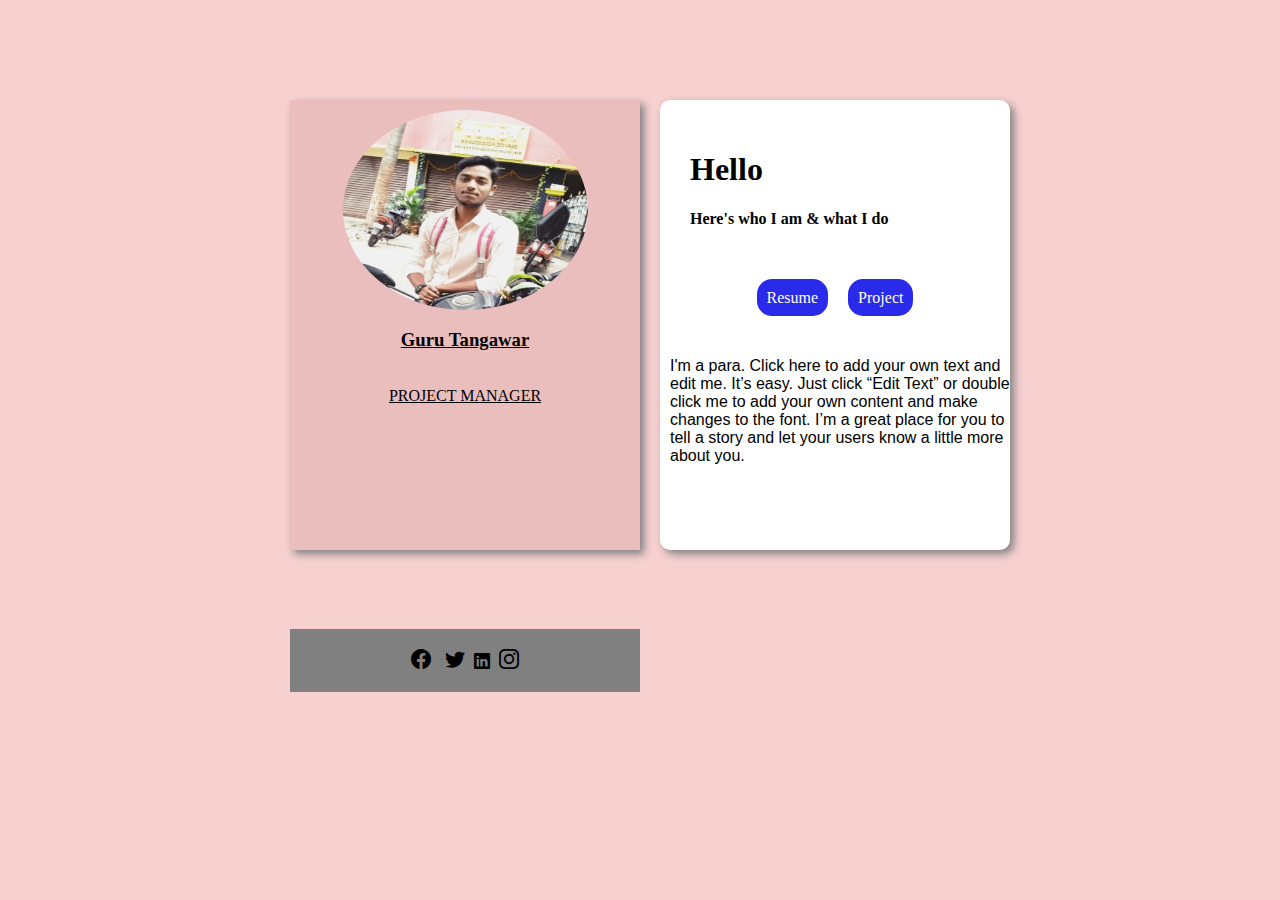
<file: my port folio/about.html>
<!DOCTYPE html>
<html lang="en">
<head>
    <meta charset="UTF-8">
    <meta http-equiv="X-UA-Compatible" content="IE=edge">
    <meta name="viewport" content="width=device-width, initial-scale=1.0">
    <link href="https://cdn.jsdelivr.net/npm/bootstrap@5.2.1/dist/css/bootstrap.min.css" rel="stylesheet" integrity="sha384-iYQeCzEYFbKjA/T2uDLTpkwGzCiq6soy8tYaI1GyVh/UjpbCx/TYkiZhlZB6+fzT" crossorigin="anonymous">
    <link rel="stylesheet" href="https://cdn.jsdelivr.net/npm/bootstrap-icons@1.9.1/font/bootstrap-icons.css">
    <title>About</title>
    <style>
         body{
       
        background-color: rgb(247, 208, 208);   
     }
     span:hover{
        color: red;
       
     }
       .container {
            display: flex;
            justify-content:center;
            align-items: center;
            margin-top: 100px;
           
        }
        .card{
            width: 350px;
            height:450px;
            
            margin-left: 20px;
            background-color: rgb(235, 190, 190);  
            box-shadow: 4px 4px 8px gray;
            transition-duration: 1s;
          
        }
        @media screen and (max-width:500px) {
            .container{
                display: flex;
                flex-direction: column;
                margin-top: 15px;
                background-color: pink;

            }
            .card1-div1{
                margin-top: 50px;
            }
            .card1-div{
                margin-top: 65px;
            }
            h3{
                color: black;
            }
            h3:hover{
                color: red;
            }
            
        }
        .card:hover{
            transform: scale(1.1);
            transition-duration: 1s;
        }
        .card1:hover{
            transform: scale(1.1);
            transition-duration: 1s;
        }
        .card1{
            width: 350px;
            height:450px;
            border:none;
            margin-left: 20px;
            background-color: white;
            color: black;
            box-shadow: 4px 4px 8px gray;
            transition-duration: 1s;
            border-radius: 10px;
            margin-left: 20px;
           
          
        }
        .card-img{
            display: flex;
            justify-content: center;
            align-items: center;
            margin-top: 10px;
        }
      
        .sub-img{
            width: 70%;
            height: 200px;
            border-radius:100%;
        }
        .card-name{
            text-align: center;
            text-decoration: underline;
           
        }
        .mid-div{
            width: 100%;
            height: 300px;
        }
        bottom{
            display: flex;
            justify-content: center;
            align-items: center;
            background-color: grey;
            color: black;
            
            padding: 20px;
        }
        .bottoms span{
            padding: 5px;
            font-size: 20px;
          
        }
        .card1-div{
            margin-left: 20px;
            margin-bottom: 10px;
            margin-top: 20px;
            padding: 10px
        }
        .card1-div1{
            display: flex;
            justify-content: center;
            align-items: center;
            margin-top: 30px;
            margin-bottom: 20px;
           
        }
       
       
        .card1-div1 a{
           text-decoration: none;
           background-color: rgb(42, 42, 234);
           color: white;
           padding: 10px;
          margin: 10px;
          border-radius: 15px;
          

        }
        a:hover{
            background-color: green;
            color: black;
        }
        .card1-div2{
            margin-left:10px;
            margin-top: 50px;
            font-family: arial;
        }
    </style>
</head>
<body>
  <div class="container">
        <div class="card">
       <div class="card-img">
        <img src="images/mypic1.jpeg" class="sub-img">
       </div>
      <div class="mid-div">
        <div class="card-name mt-3">
            <h3>Guru Tangawar</h3>
            <br>
           <span> PROJECT MANAGER</span>
           </div>
      </div>
      <bottom>
        <div class="bottoms">
            <span class="bi bi-facebook"></span>
            <span class="bi bi-twitter"></span>
            <sapn class="bi bi-linkedin"></sapn>
            <span class="bi bi-instagram"></span>
        </div>
      </bottom>
    </div>
    <div class="card1">
        <div class="card1-div">
           <h1>Hello</h1>
           <h4>Here's who I am & what I do</h4>
        </div>
        <div class="card1-div1">
           <span><a href="resume.html">Resume</a></span>
           <span><a href="project.html">Project</a></span>
        </div>
        <div class="card1-div2">
            <p>I'm a para. Click here to add your own text and edit me. It’s easy. Just click “Edit Text” or double click me to add your own content and make changes to the font.

 

                I’m a great place for you to tell a story and let your users know a little more about you.</p>
        </div>

    </div>
   </div>
    
</body>
</html>
</file>
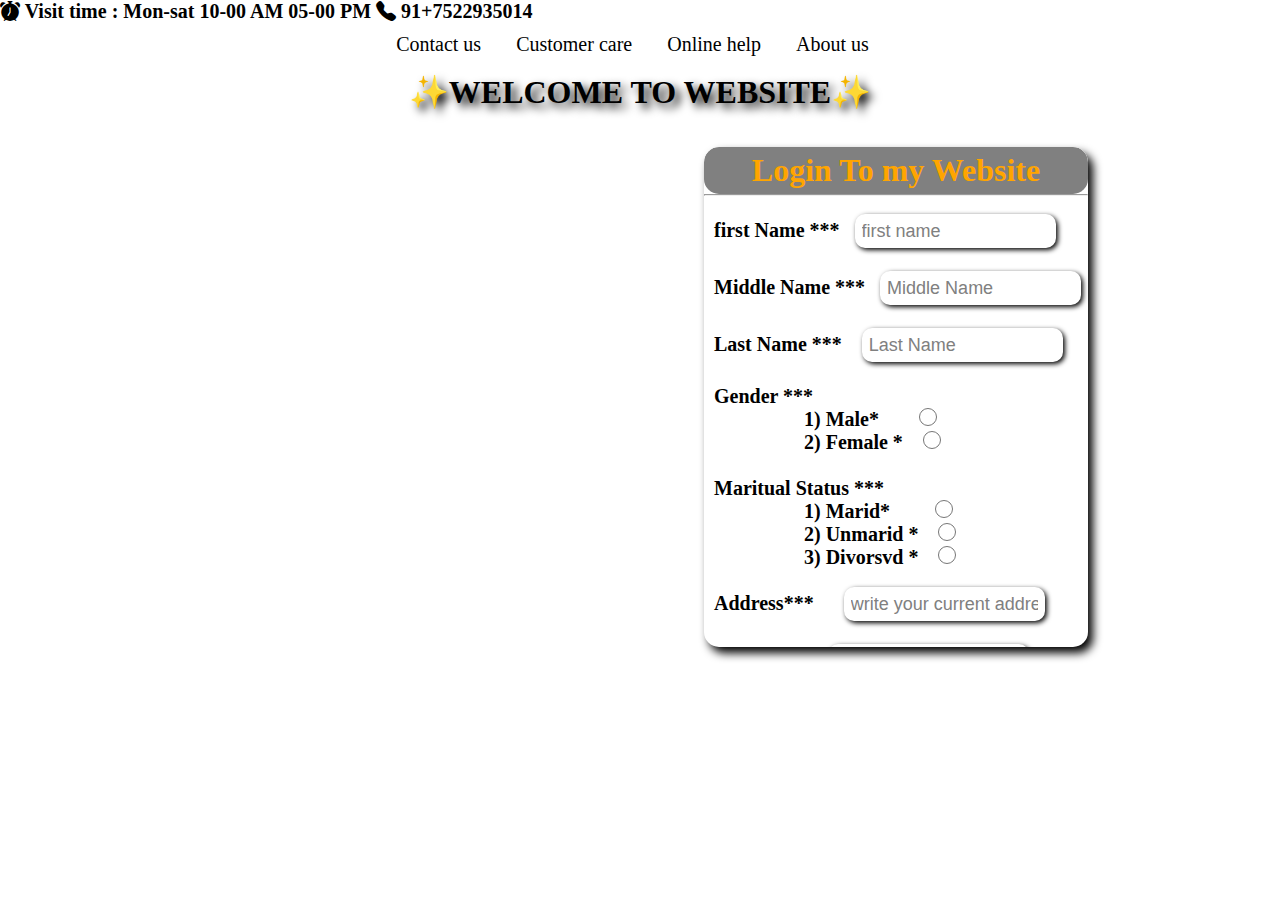
<file: my port folio/contact.html>
<!DOCTYPE html>
<html lang="en">

<head>
    <meta charset="UTF-8">
    <meta http-equiv="X-UA-Compatible" content="IE=edge">
    <meta name="viewport" content="width=device-width, initial-scale=1.0">
    <title>Document</title>
   
    <link rel="stylesheet" href="https://cdn.jsdelivr.net/npm/bootstrap-icons@1.9.1/font/bootstrap-icons.css">
    <link rel="shortcut icon" href="images/favicon.png" type="image/x-icon">
    <style>
        *{
    margin: 0;
    padding: 0;
}
body{
    /* background-image:url(images/bank-img11.jpg); */
    background-size: cover;
    /* margin-left: 10%;
    margin: right 10%; */
    /* box-shadow: 0px 2px 2px 2px black; */
    background-color: transparent;
  
}
nav{
   background-color: transparent;
    margin-top: 10px;
    width: 100%;
    height: 40px;
    text-align: center;
    /* justify-content: space-between; */
     justify-content: center;
    /* align-content: center; */
    display: flex;
    border-radius: 25px;
    
  
}
ul{
    display: flex;
}
nav ul a{
    color: black;
    text-decoration: none;
    margin-right: 15px;
    /* border: 1px solid black; */
    padding: 10px;
    text-align: center;
    font-size: 20px;
}
nav ul a:hover{
    transform: scale("0.2");
    transition-duration: 0.5s;
  
    color: white;
    text-shadow: 0px 0px 20px white,
    0px 0px 30px white,
    0px 0px 40px white,
    0px 0px 50px white,
   
    0px 0px 60px white;
}
nav ul li{
    list-style: none;
}
h3{
margin-right: 10px;

}

form{

    overflow: auto;
    scroll-behavior: none;
    
    width: 30%;
    height: 500px;
  
    border-radius: 15px;
    box-shadow: 5px 6px 10px black;
    float: right;
    margin-right: 15%;
    background: transparent;
}
form::-webkit-scrollbar{
    display: none;
}
form:hover{
    box-shadow: 0px 10px 10px 10px black;
    transition-duration: 1s;
   
}
@media  screen and  (max-width:500px){
    ul{
        display: flex;
        flex-direction: column;
    }
    h3{
        background-color: transparent;
        margin-right: 0px;
    }
    body{
        background-color: transparent;
    }
    nav{
        width: 100%;
        height: 130px;
        align-items: center;
        justify-content: center;
        align-items: left;
        background-color: transparent;
        display: flex;
        font-size: 20px;
        border-radius: none;
        
        
        
    
    }
    nav ul a{
        font-size: 25px;
        margin-top: 10%;
        padding: 10px;
        margin-right: none;
    }
    form{
        width: 100%;
        margin-right: 0%;
    }

}
    

.form{
    background-color: transparent;
    justify-content: left;
    text-align: left;
    align-items: left;
    font-size: 20px;
    font-weight: bolder;
    padding-left: 10px;
   color: black;
    text-shadow: 0px, 0px, 10px,orange,
    0px, 0px, 20px,orange,
    0px, 0px, 40px,orange,
    0px, 0px, 60px,orange;
   
}
::placeholder{
    color: grey;
    /* opacity: 0.3; */
}
.form input{
    
    margin-left: 15px;
    background: transparent;
    width: 50%;
    height: 20px;
    border-bottom: none;
    border-top: none;
    border-right: none;
    border-left:none;
    border-radius: 10px;
    box-shadow: 2px 2px 5px black;
    padding: 7px; 
    justify-content: center;
    font-size: 18px;
    color:black;

    
}
.form input:hover{
    box-shadow:0px 2px 2px 2px black;
    width: 51%;
    transition(scale: 0.2);
}
.form-gender input{   
    margin-left: 15px;
    /* background: transparent;   */
    justify-content: center;
    background: transparent;
    color: red;
    width: 18px ;
    height: 18px;
  

}
.form-gender{
    background-color: transparent;
    justify-content: left;
    text-align: left;
    align-items: left;
    font-size: 20px;
    font-weight: bolder;
    padding-left: 10px;
   color: black;
   background: transparent;
   

}
.form-gender span{
    margin-left: 90px;
    font-size: 20px;
    /* align-items: center;
    justify-content: center;
    text-align: center; */
    
}
.btn button{
    width: 150px;
    height: 40px;
    
    margin-left: 25px;
    background: transparent;
    
    border-bottom: none;
    border-top: none;
    border-right: none;
    border-left:none;
    border-radius: 10px;
    box-shadow: 2px 2px 5px black;
    padding: 7px; 
    justify-content: center;
    font-size: 18px;
    color: white;

}
.btn{
   display: flex;

}
.btn button:hover{
background-color: black;
color: white;
}
    </style>
    
</head>


<body>
    <h3 style="font-size: 20px; color: black ; "> <span><i class="bi bi-alarm-fill"></i></span> Visit time : Mon-sat
        10-00 AM 05-00 PM <span><i class="bi bi-telephone-fill"></i> </span> 91+7522935014</h3>
    <nav>
        <ul>
            <li><a href="#"> Contact us </a></li>

            <li><a href="#">Customer care</a></li>

            <li><a href="#">Online help</a></li>

            <li><a href="#">About us</a></li>
        </ul>
    </nav>
    <!-- marquee behavior="right" direction="2s"> -->
        <h1 style="text-align: center; color:black; text-shadow: 5px 5px 10px black; ">✨WELCOME TO WEBSITE✨
        </h1>
    </marquee>
    <main><br><br>
        <form action="">
            <h1
                style="text-align: center; color: orange; position: sticky ; top: 0.1px; background-color: grey; padding: 5px; border-radius: 15px;">
              Login To my Website</h1>
            <hr><br>
            <div class="form">
                first Name ***<input required type="text" name="first name" id="first name" placeholder="first name"><br><br>
                Middle Name ***<input required type="text" name="first name" id="first name" placeholder="Middle Name"><br><br>
                Last Name *** <input type="text" name="first name" id="first name" placeholder="Last Name">
                <br><br>
            </div>
            <div class="form-gender"> Gender ***<br>
                <span> 1) Male* &nbsp; &nbsp;&nbsp;<input type="radio" name="gender" id="gender" required></span><br>
                <span> 2) Female * <input type="radio" name="gender" id="gender"></span>
                <br><br>
                Maritual Status ***<br>
                <span> 1) Marid*&nbsp; &nbsp; &nbsp;&nbsp;<input required type="radio" name="gender" id="gender"><br> </span>
                <span> 2) Unmarid * <input type="radio" name="gender" id="gender"></span><br>
                <span> 3) Divorsvd * <input type="radio" name="gender" id="gender"></span>

            </div><br>
            <div class="form">
                Address*** <input required type="text" placeholder="write your current address" style="margin-left: 25px;"><br>
                <br> Select Dist. <input type="text" placeholder="write your current address" list="list">
                <datalist id="list">
                    <option>Nanded</option>
                    <option>Aurangabad</option>
                    <option>Jalna</option>
                    <option>Bid</option>
                    <option>Pune</option>
                </datalist><br>
                <br> <br> Country*<input required type="text" placeholder="Select Your country" list="list"
                    style="margin-left:35px ;">
                <datalist id="list">
                    <option>India</option>
                    <option>Pakistan</option>
                    <option>bangladesh</option>
                    <option>U S A</option>
                    <option>Japan</option>
                </datalist>
                <br> <br>
                Date of birth. <input required type="date" name="date of birth" id="birth date"> <br><br>
                Mobile No. <input type="number" pattern="[0-9]{10,10}" maxlength="10"><br><br>
            </div>
            <div class="btn">
                <div class="btn1"> <button type="submit">Register</button></div>
                <div class="btn2"> <button id="btn" type="reset">Reset all</button></div>
            </div>
            <br><br>
        </form>
    </main>
   
</body>

</html>
</file>
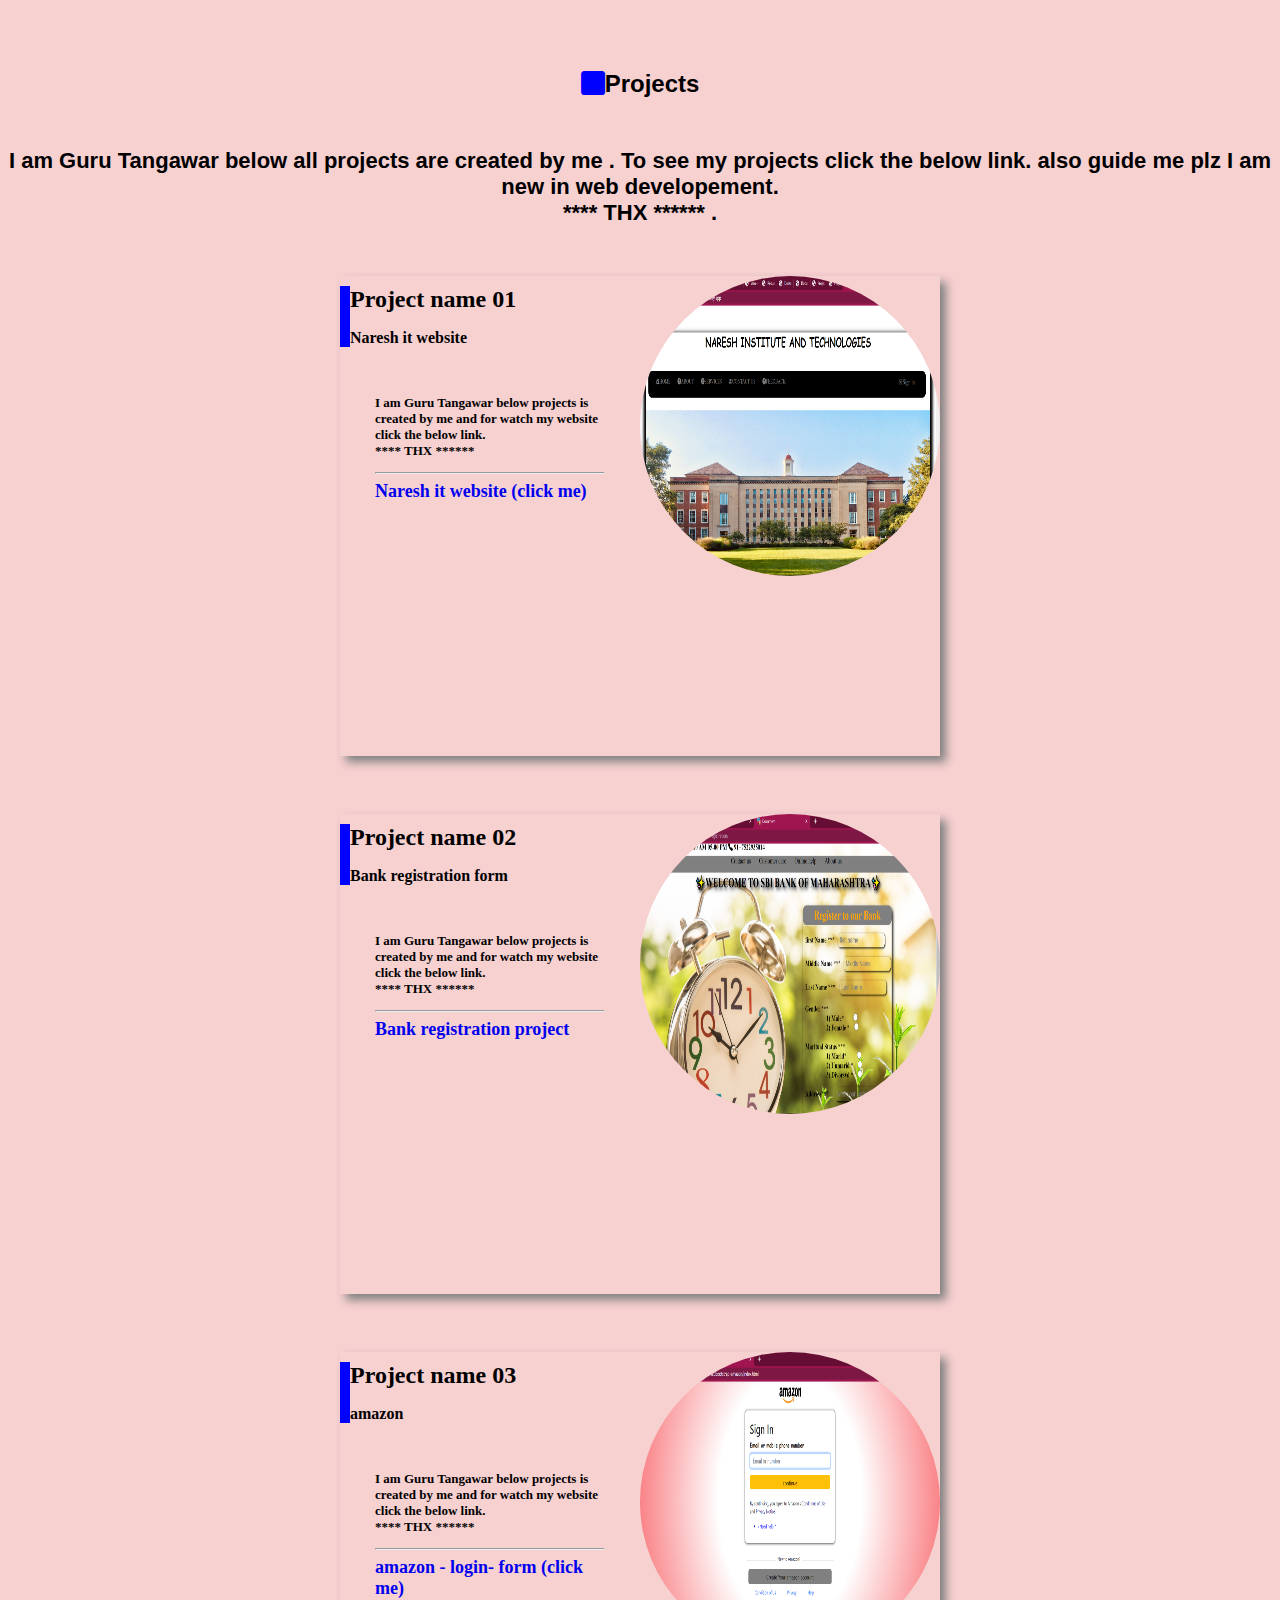
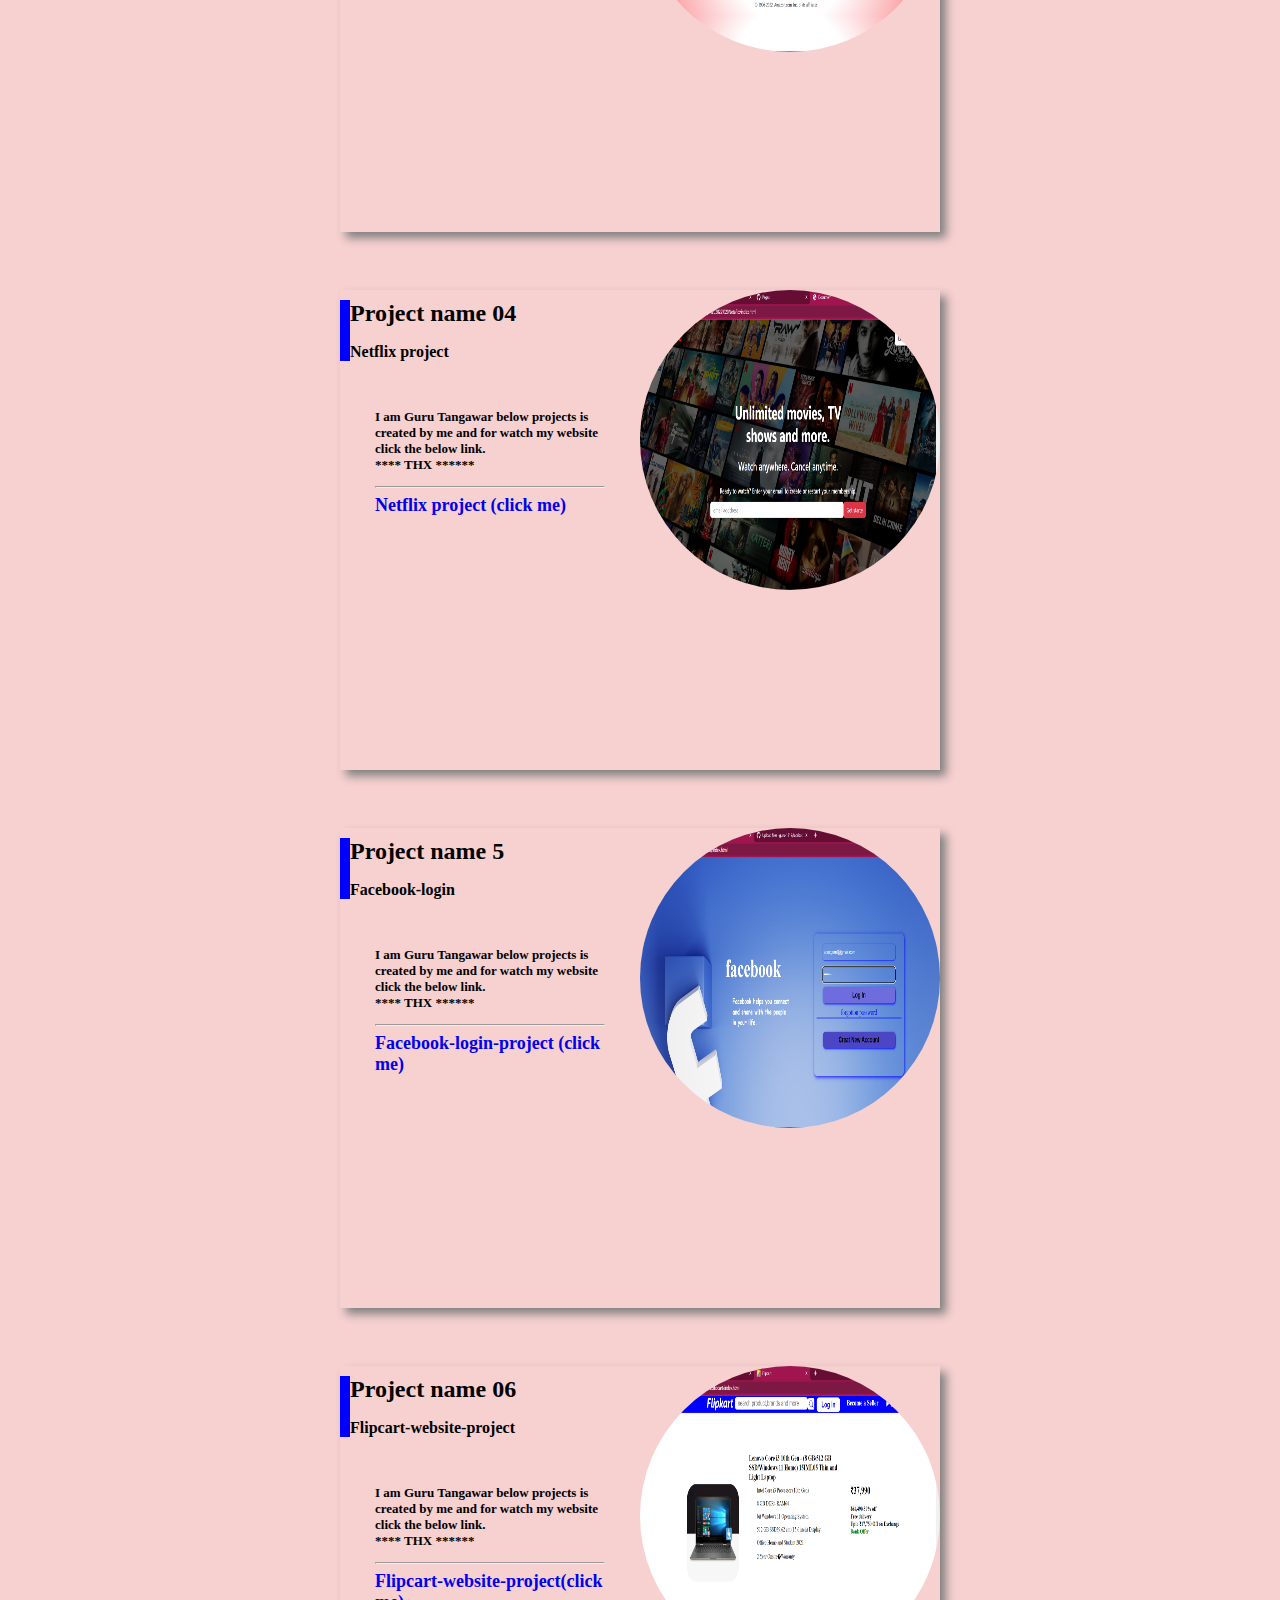
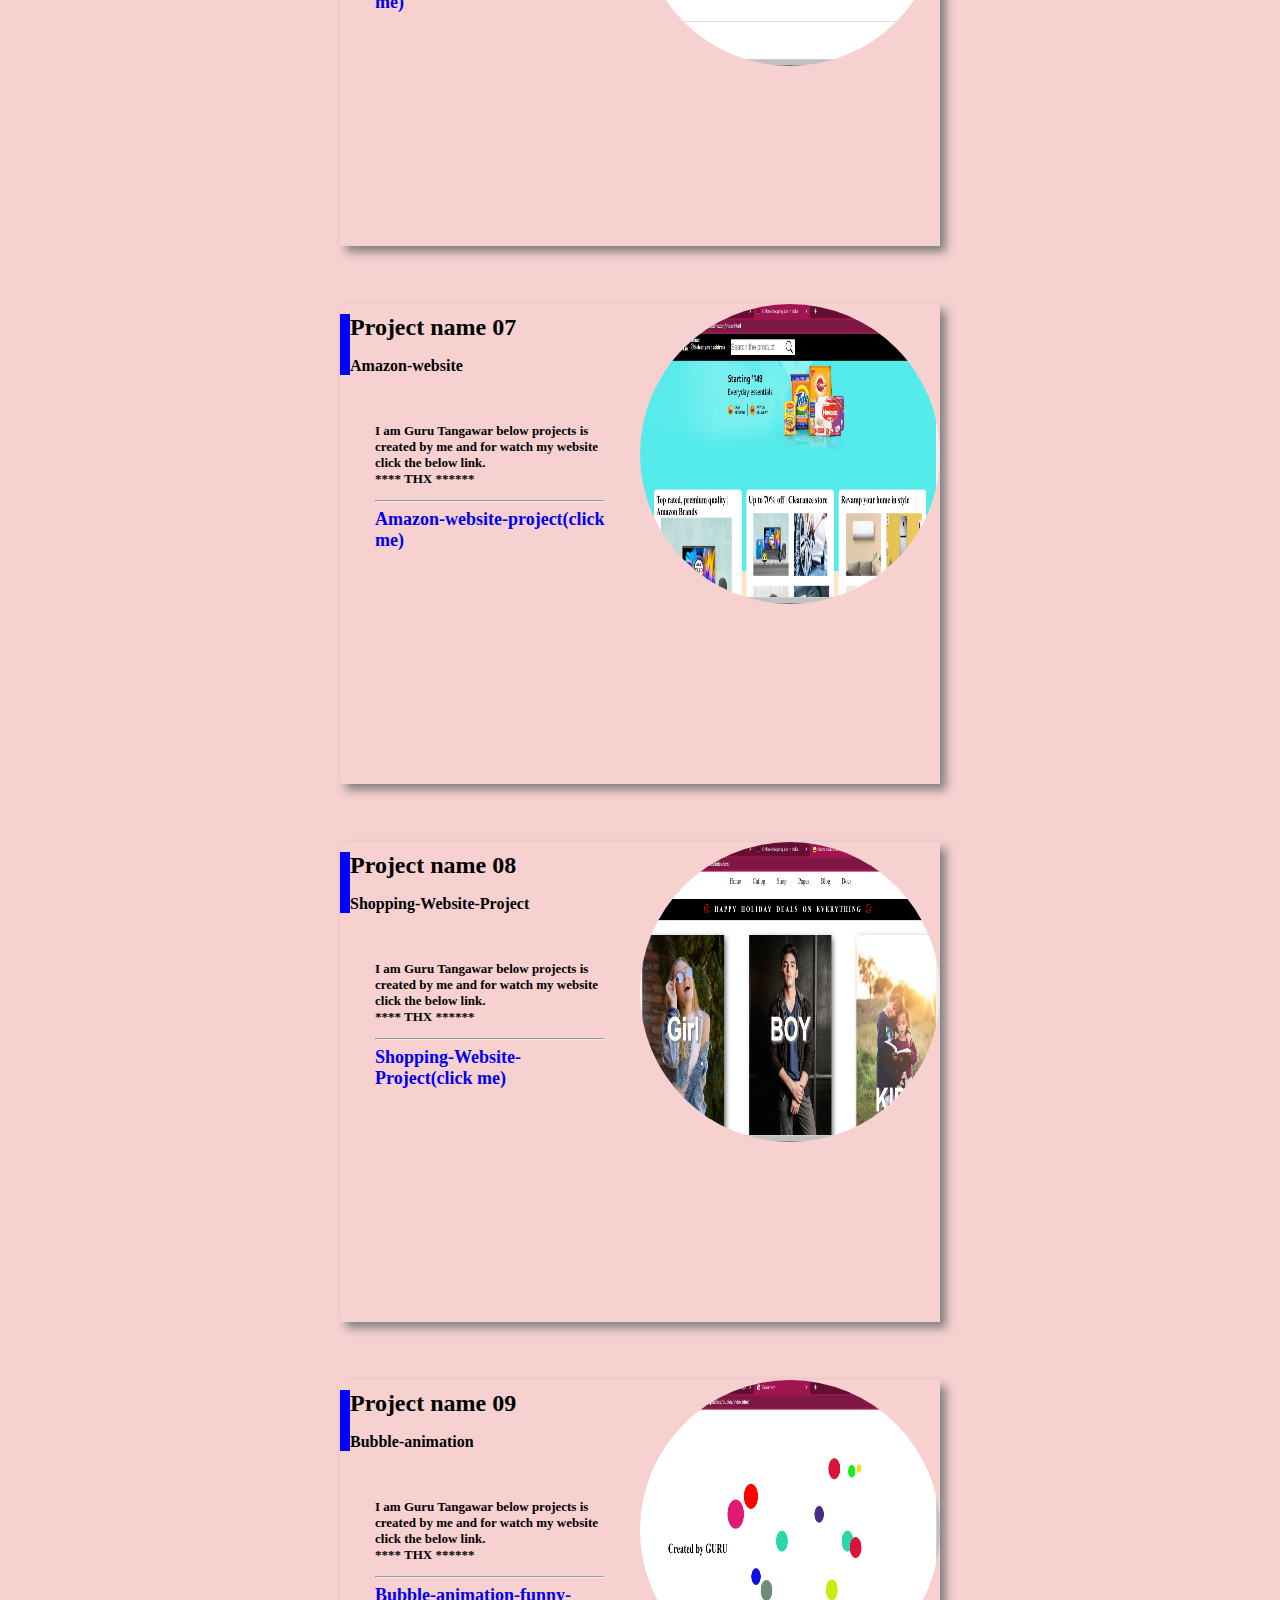
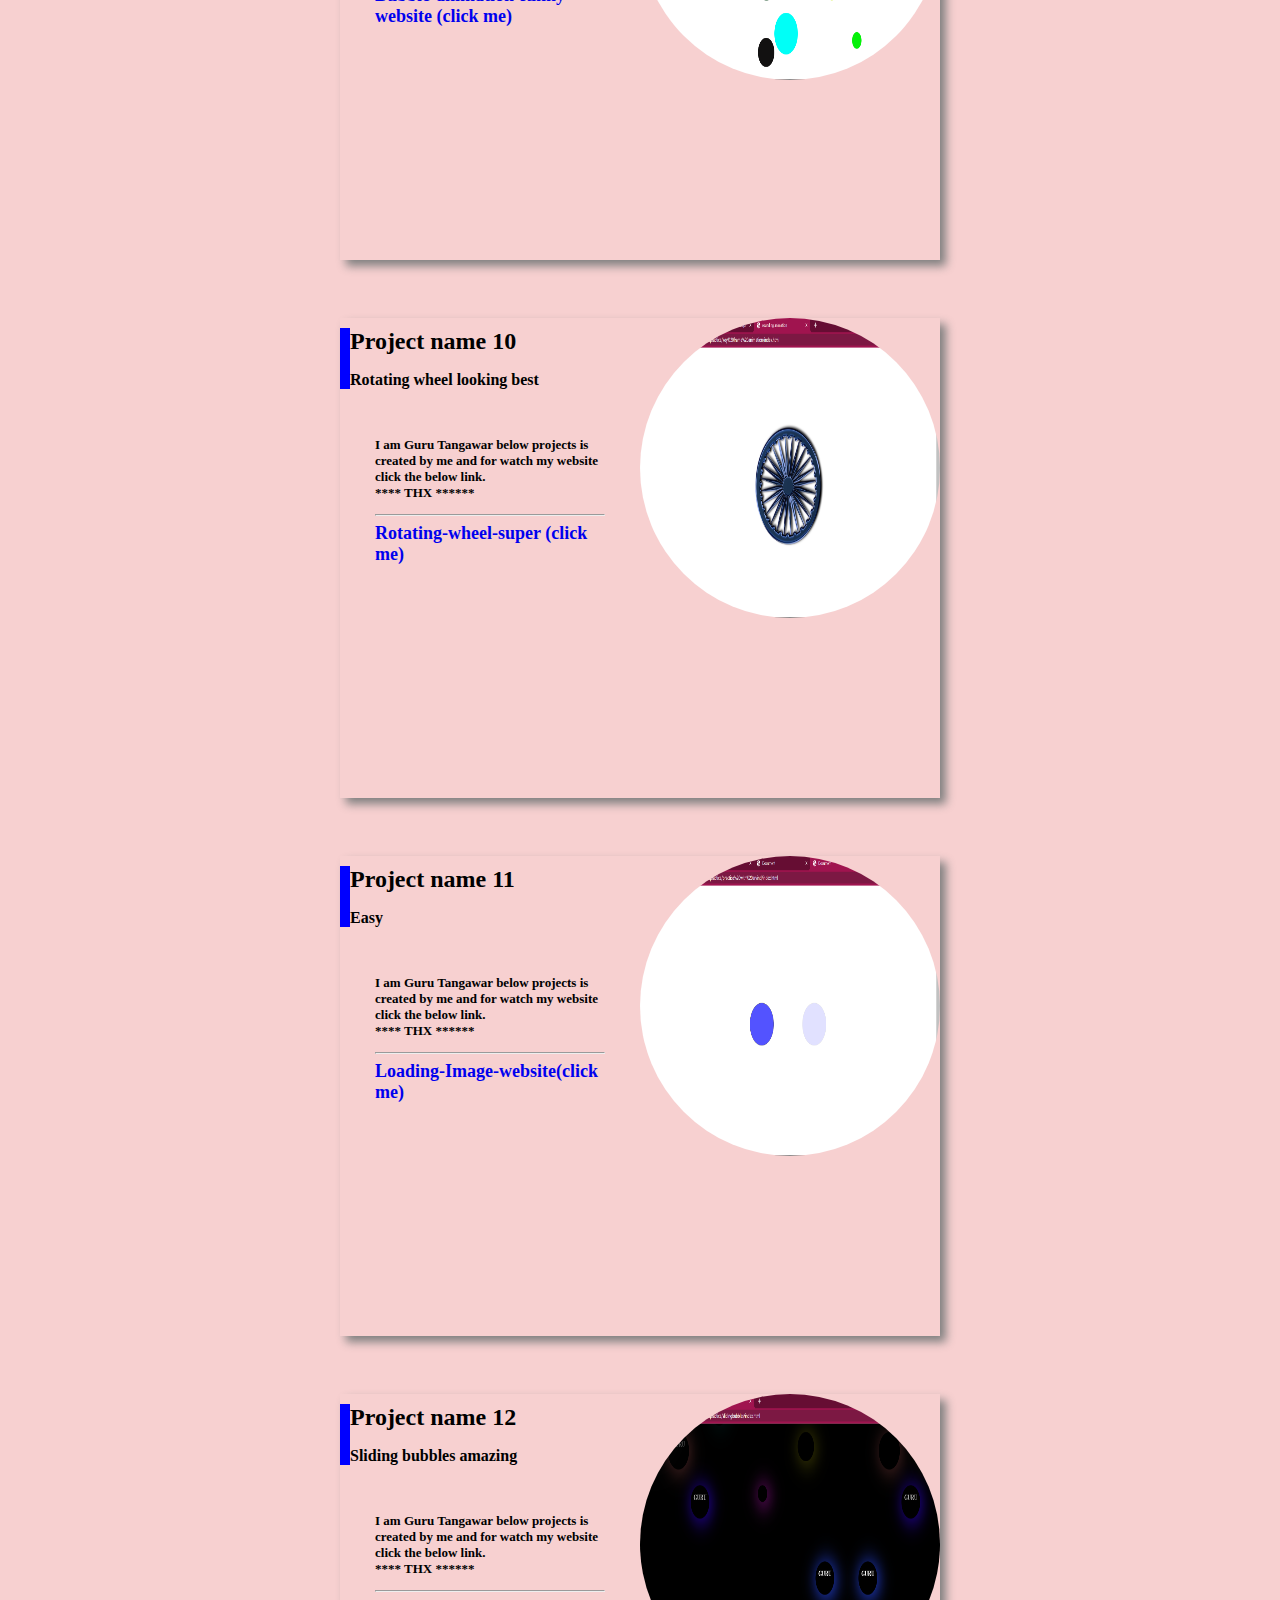
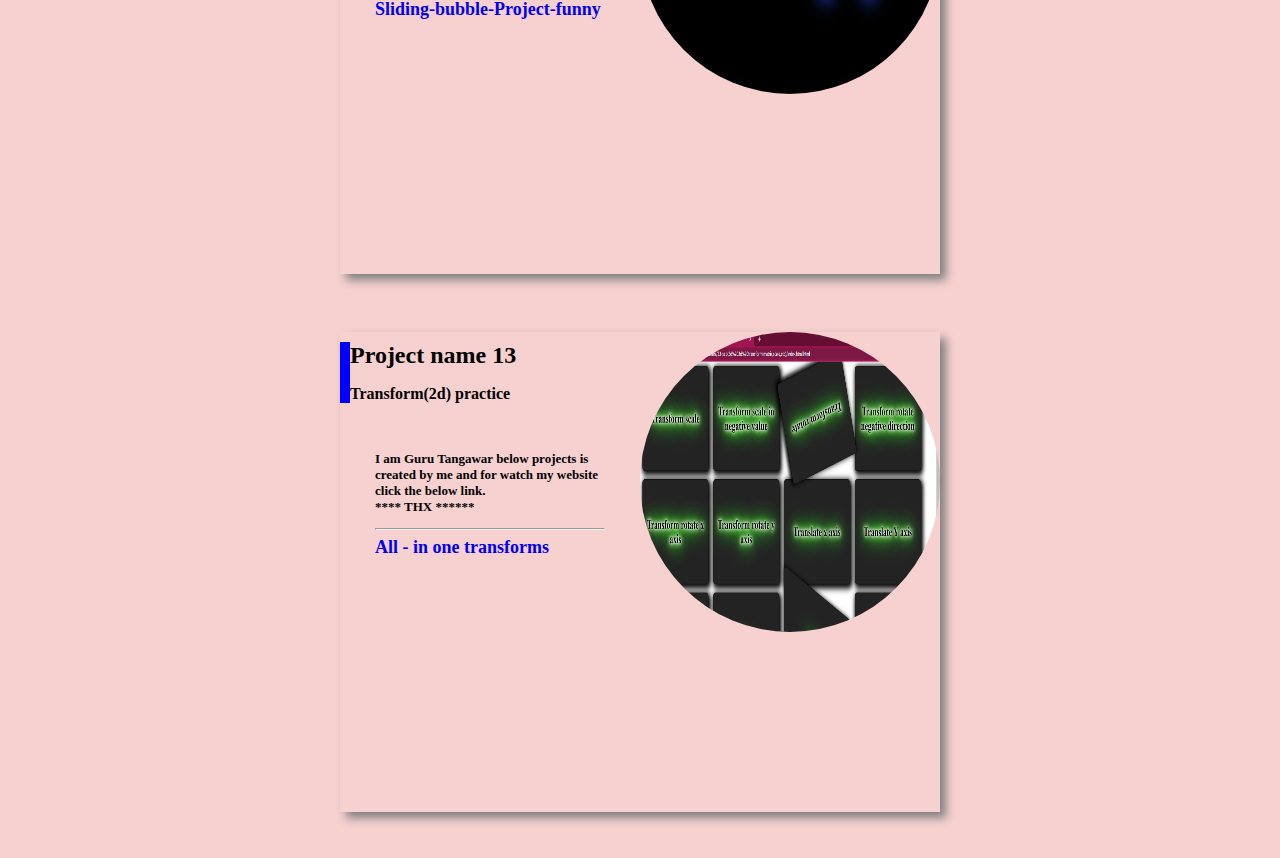
<file: my port folio/project.html>
<!DOCTYPE html>
<html lang="en">

<head>
    <meta charset="UTF-8">
    <meta http-equiv="X-UA-Compatible" content="IE=edge">
    <meta name="viewport" content="width=device-width, initial-scale=1.0">
    <link href="https://cdn.jsdelivr.net/npm/bootstrap@5.2.1/dist/css/bootstrap.min.css" rel="stylesheet"
        integrity="sha384-iYQeCzEYFbKjA/T2uDLTpkwGzCiq6soy8tYaI1GyVh/UjpbCx/TYkiZhlZB6+fzT" crossorigin="anonymous">
    <link rel="stylesheet" href="https://cdn.jsdelivr.net/npm/bootstrap-icons@1.9.1/font/bootstrap-icons.css">
    <title>Project</title>
    <style>
        body {
            background-color: rgb(247, 208, 208);
        font-weight: bold;


        }

        img {
            border-radius: 50%;
            transition-duration: 1s;
            animation-name: bubble;
            animation-iteration-count: infinite;
            animation-duration: 5s;
        }

        img:hover {
            /* transform: scale(1.1);
            transition-duration: 1s;
            transform: rotate(360deg);
            transition-duration: 1s; */
          
        }

        a {
            text-decoration: none;


        }

        a:hover {
            color: red;
            text-decoration: underline;


        }

        @media screen and (max-width:500px) {
            body {
                background-image: linear-gradient(rgb(243, 196, 196), red, orange, white);
                font-weight: bold;

            }
            .container{
                width: 100%;
                height: 450px;
            }

            .card {
                width: 100%;
                height: 604px;
                border: none;
                display: grid;
                grid-template-columns: none;
                box-shadow: 0px 6px 6px 9px grey;
                transition-duration: 1s;
            }
            img{
                width: 100%;
                height: 200px;
                margin-top: 30%;
            }

            .para {
                font-size: 20px;

                text-align: center;
                font-family: arial;
                font-weight: bold;

            }
        }

        .heading {
            font-size: 24px;
            font-weight: bold;
            text-align: center;
            margin-top: 70px;
            font-family: arial;
            margin-bottom: 50px;
        }

        .para {
            margin-bottom: 50px;
        }

        .para {
            font-size: 22px;
            /* padding-left: 450px;
            padding-right: 450px; */
            text-align: center;
            font-family: arial;
            font-weight: bold;

        }
        @keyframes bubble {
  0%, 50%, 100% {
    opacity: 100%;
  }
  25%, 75% {
    opacity: 0%;
  }
}

        .card {
            width: 600px;
            height: 480px;
            border: none;
            display: grid;
            grid-template-columns: 6fr 6fr;
            box-shadow: 6px 6px 9px gray;
            transition-duration: 1s;


        }

        .card-title {
            border-left: 10px solid blue;
            margin-top: 10px;
        }

        .card-para {
            margin: 30px;
            padding: 5px;
            font-size: 13px;

        }

        .card:hover {
            transform: scale(1.1);
            transition-duration: 1s;
            box-shadow: 5px 5px 10px 5px grey;
        }

        .container {
            display: flex;
            justify-content: center;
            align-items: center;
            margin-top: 20px;
            margin-bottom: 20px;
        }
    </style>
</head>

<body>
    <div class="heading">
        <span class="bi bi-square-fill" style="color: blue;"></span><span class="ms-2">Projects</span>
    </div>
    <div class="para">
        <div class="container-fluid w-50">
            <p>I am Guru Tangawar below all projects are created by me . To see my projects click the below link. also
                guide me plz I am new in web developement. <br>
                **** THX ******
                .</p>
        </div>
    </div>
    <div class="container w-75">
        <div class="card">
            <div>
                <div class="card-title">
                    <font size="5"><b class="ms-4">Project name 01</b></font>
                    <p class="ms-4">Naresh it website </p>
                </div>
                <div class="card-para ">
                    <p>I am Guru Tangawar below projects is created by
                        me and for watch my website click the below link.
                        <br>
                        **** THX ******
                        <hr>
                        <a style="font-size: 18px;" href="https://chipper-pasca-c5a50e.netlify.app/"
                            target="_blank">Naresh it website (click me)</a>

                    </p>
                </div>
            </div>
            <div class="card-img">
                <img src="images/nareshit.png" width="100%" height="300px">
            </div>
        </div>
    </div>
    <br>
    <div class="container">
        <div class="card">
            <div>
                <div class="card-title">
                    <font size="5"><b class="ms-4">Project name 02</b></font>
                    <p class="ms-4">Bank registration form</p>
                </div>
                <div class="card-para">
                    <p>I am Guru Tangawar below projects is created by
                        me and for watch my website click the below link.
                        <br>
                        **** THX ******
                        <hr>
                        <a style="font-size: 18px;" href="https://guru-1212.github.io/bankregistration/"
                            target="_blank">Bank registration project</a>

                    </p>
                </div>
            </div>
            <div class="card-img">
                <img src="images/bank-registration-form.png" width="100%" height="300px">
            </div>
        </div>
    </div>
    <br>
    <div class="container">
        <div class="card">
            <div>
                <div class="card-title">
                    <font size="5"><b class="ms-4">Project name 03</b></font>
                    <p class="ms-4">amazon </p>
                </div>
                <div class="card-para">
                    <p>I am Guru Tangawar below projects is created by
                        me and for watch my website click the below link.
                        <br>
                        **** THX ******
                        <hr>
                        <a style="font-size: 18px;" href="https://guru-1212.github.io/amazon-login-form/"
                            target="_blank">amazon - login- form (click me)</a>

                    </p>
                </div>
            </div>
            <div class="card-img">
                <img src="images/amazon-login-form.png" width="100%" height="300px">
            </div>
        </div>
    </div>
    <br>
    <div class="container">
        <div class="card">
            <div>
                <div class="card-title">
                    <font size="5"><b class="ms-4">Project name 04</b></font>
                    <p class="ms-4">Netflix project </p>
                </div>
                <div class="card-para">
                    <p>I am Guru Tangawar below projects is created by
                        me and for watch my website click the below link.
                        <br>
                        **** THX ******
                        <hr>
                        <a style="font-size: 18px;" href="https://guru-1212.github.io/netaflix/" target="_blank">Netflix
                            project (click me)</a>

                    </p>
                </div>
            </div>
            <div class="card-img">
                <img src="images/netaflix-website-project.png" width="100%" height="300px">
            </div>
        </div>
    </div>
    <br>
    <div class="container">
        <div class="card">
            <div>
                <div class="card-title">
                    <font size="5"><b class="ms-4">Project name 5</b></font>
                    <p class="ms-4">Facebook-login</p>
                </div>
                <div class="card-para">
                    <p>I am Guru Tangawar below projects is created by
                        me and for watch my website click the below link.
                        <br>
                        **** THX ******
                        <hr>
                        <a style="font-size: 18px;" href="https://guru-1212.github.io/facebook-login-form/"
                            target="_blank">Facebook-login-project (click me)</a>

                    </p>
                </div>
            </div>
            <div class="card-img">
                <img src="images/facebook-login-form project.png" width="100%" height="300px">
            </div>
        </div>
    </div>
    <br>
    <div class="container">
        <div class="card">
            <div>
                <div class="card-title">
                    <font size="5"><b class="ms-4">Project name 06</b></font>
                    <p class="ms-4">Flipcart-website-project</p>
                </div>
                <div class="card-para">
                    <p>I am Guru Tangawar below projects is created by
                        me and for watch my website click the below link.
                        <br>
                        **** THX ******
                        <hr>
                        <a style="font-size: 18px;" href="https://guru-1212.github.io/flipcart/"
                            target="_blank">Flipcart-website-project(click me)</a>

                    </p>
                </div>
            </div>
            <div class="card-img">
                <img src="images/falipcart-website-project.png" width="100%" height="300px">
            </div>
        </div>
    </div>
    <br>
    <div class="container">
        <div class="card">
            <div>
                <div class="card-title">
                    <font size="5"><b class="ms-4">Project name 07</b></font>
                    <p class="ms-4">Amazon-website</p>
                </div>
                <div class="card-para">
                    <p>I am Guru Tangawar below projects is created by
                        me and for watch my website click the below link.
                        <br>
                        **** THX ******
                        <hr>
                        <a style="font-size: 18px;" href="https://guru-1212.github.io/Amazon-website/"
                            target="_blank">Amazon-website-project(click me)</a>

                    </p>
                </div>
            </div>
            <div class="card-img">
                <img src="images/Amazon-project.png" width="100%" height="300px">
            </div>
        </div>
    </div>
    <br>
    <div class="container">
        <div class="card">
            <div>
                <div class="card-title">
                    <font size="5"><b class="ms-4">Project name 08</b></font>
                    <p class="ms-4">Shopping-Website-Project</p>
                </div>
                <div class="card-para">
                    <p>I am Guru Tangawar below projects is created by
                        me and for watch my website click the below link.
                        <br>
                        **** THX ******
                        <hr>
                        <a style="font-size: 18px;" href="https://guru-1212.github.io/shopping-website-project/"
                            target="_blank">Shopping-Website-Project(click me)</a>

                    </p>
                </div>
            </div>
            <div class="card-img">
                <img src="images/Shopping-website-.png" width="100%" height="300px">
            </div>
        </div>
    </div>
    <br>
    <div class="container">
        <div class="card">
            <div>
                <div class="card-title">
                    <font size="5"><b class="ms-4">Project name 09</b></font>
                    <p class="ms-4">Bubble-animation</p>
                </div>
                <div class="card-para">
                    <p>I am Guru Tangawar below projects is created by
                        me and for watch my website click the below link.
                        <br>
                        **** THX ******
                        <hr>
                        <a style="font-size: 18px;" href="https://guru-1212.github.io/bubles/"
                            target="_blank">Bubble-animation-funny-website (click me)</a>

                    </p>
                </div>
            </div>
            <div class="card-img">
                <img src="images/bubble-animation-website.png" width="100%" height="300px">
            </div>
        </div>
    </div>
    <br>
    <div class="container">
        <div class="card">
            <div>
                <div class="card-title">
                    <font size="5"><b class="ms-4">Project name 10</b></font>
                    <p class="ms-4">Rotating wheel looking best</p>
                </div>
                <div class="card-para">
                    <p>I am Guru Tangawar below projects is created by
                        me and for watch my website click the below link.
                        <br>
                        **** THX ******
                        <hr>
                        <a style="font-size: 18px;" href="https://kaleidoscopic-paprenjak-93990d.netlify.app/"
                            target="_blank">Rotating-wheel-super (click me)</a>

                    </p>
                </div>
            </div>
            <div class="card-img">
                <img src="images/ahoka-chakr.png" width="100%" height="300px">
            </div>
        </div>
    </div>
    <br>
    <div class="container">
        <div class="card">
            <div>
                <div class="card-title">
                    <font size="5"><b class="ms-4">Project name 11</b></font>
                    <p class="ms-4">Easy</p>
                </div>
                <div class="card-para">
                    <p>I am Guru Tangawar below projects is created by
                        me and for watch my website click the below link.
                        <br>
                        **** THX ******
                        <hr>
                        <a style="font-size: 18px;" href="https://guru-1212.github.io/loding-animation/"
                            target="_blank">Loading-Image-website(click me)</a>

                    </p>
                </div>
            </div>
            <div class="card-img">
                <img src="images/loding-image.png" width="100%" height="300px">
            </div>
        </div>
    </div>
    <br>
    <div class="container">
        <div class="card">
            <div>
                <div class="card-title">
                    <font size="5"><b class="ms-4">Project name 12</b></font>
                    <p class="ms-4">Sliding bubbles amazing </p>
                </div>
                <div class="card-para">
                    <p>I am Guru Tangawar below projects is created by
                        me and for watch my website click the below link.
                        <br>
                        **** THX ******
                        <hr>
                        <a style="font-size: 18px;" href="https://guru-1212.github.io/slidingbuble/"
                            target="_blank">Sliding-bubble-Project-funny</a>

                    </p>
                </div>
            </div>
            <div class="card-img">
                <img src="images/sliding-bubles.png" width="100%" height="300px">
            </div>
        </div>
    </div>
    <br>
    <div class="container">
        <div class="card">
            <div>
                <div class="card-title">
                    <font size="5"><b class="ms-4">Project name 13</b></font>
                    <p class="ms-4">Transform(2d) practice</p>
                </div>
                <div class="card-para">
                    <p>I am Guru Tangawar below projects is created by
                        me and for watch my website click the below link.
                        <br>
                        **** THX ******
                        <hr>
                        <a style="font-size: 18px;" href="https://guru-1212.github.io/all-in-one-transfroms-attribute/"
                            target="_blank">All - in one transforms </a>

                    </p>
                </div>
            </div>
            <div class="card-img">
                <img src="images/all in one transform element.png" width="100%" height="300px">
            </div>
        </div>
    </div>
    <br>
</body>

</html>
</file>
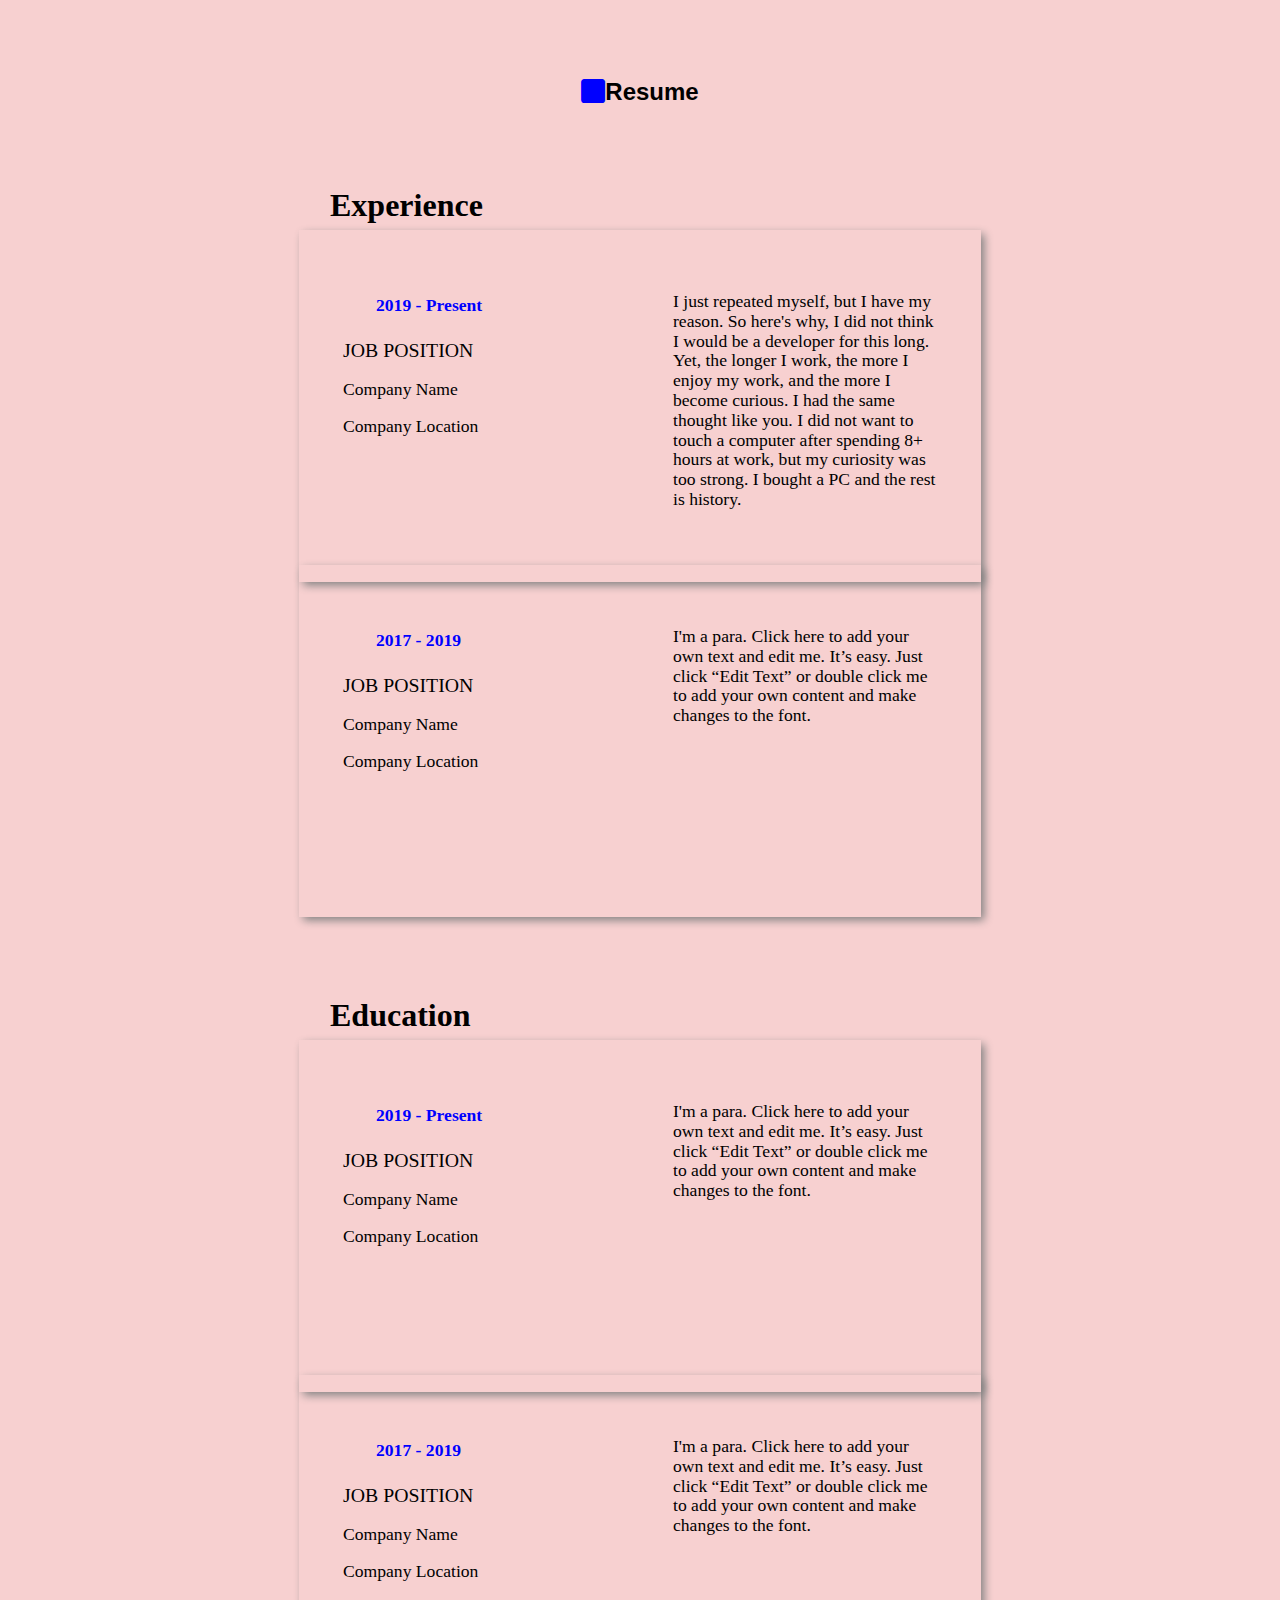
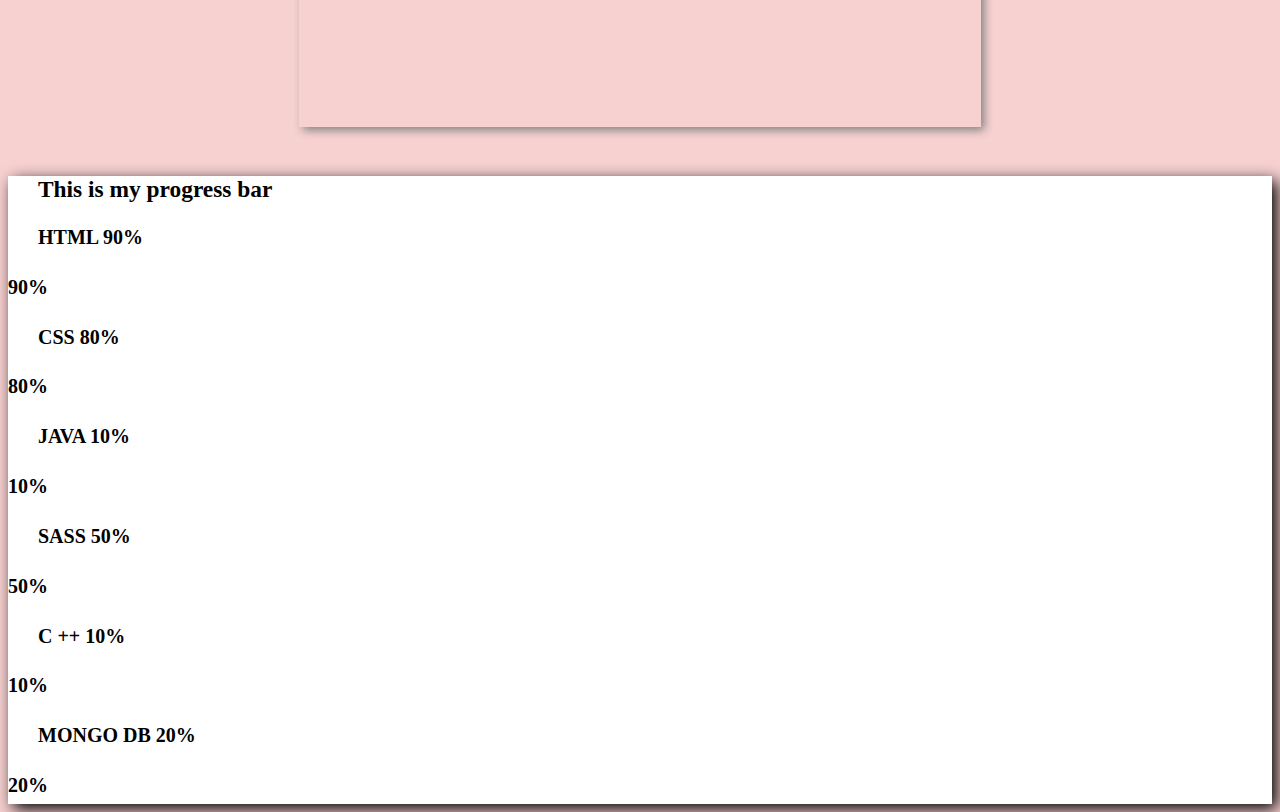
<file: my port folio/resume.html>
<!DOCTYPE html>
<html lang="en">

<head>
    <meta charset="UTF-8">
    <meta http-equiv="X-UA-Compatible" content="IE=edge">
    <meta name="viewport" content="width=device-width, initial-scale=1.0">
    <link href="https://cdn.jsdelivr.net/npm/bootstrap@5.2.1/dist/css/bootstrap.min.css" rel="stylesheet"
        integrity="sha384-iYQeCzEYFbKjA/T2uDLTpkwGzCiq6soy8tYaI1GyVh/UjpbCx/TYkiZhlZB6+fzT" crossorigin="anonymous">
    <link rel="stylesheet" href="https://cdn.jsdelivr.net/npm/bootstrap-icons@1.9.1/font/bootstrap-icons.css">
    <title>Resume</title>
    <style>
        body {
            display: flex;
            flex-direction: column;
            justify-content: center;
            background-color: rgb(247, 208, 208);
            overflow: initial;

        }

        .heading {
            font-size: 24px;
            font-weight: bold;
            text-align: center;
            margin-top: 70px;
            font-family: arial;
            margin-bottom: 30px;
        }

        .type {
            display: flex;
            justify-content: center;
            align-items: center;
            padding: 30px;
        }

        .card {
            width: 600px;
            height: 300px;
            margin-bottom: 15px;
            box-shadow: 4px 4px 8px gray;
            border: none;
            padding: 10px;
            display: grid;
            grid-template-columns: 6fr 6fr;

        }

        @media screen and (max-width:500px)  {
            body {
                background-image: radial-gradient(red, orange);
                font-weight: bold;
            }

            .card+div {
                margin: 5px;
            }

            .card {
                width: 100%;
                height: 400px;
                margin: 10px;
                grid-template-columns: none;

            }

            .mb-4 {
                margin-bottom: 2.5rem;
            }

            div.card {
                margin: 0px;
            }
            .card:hover {
            transform: scale(none);
            transition-duration: 0s;
        }

        .card {
            transform: scale();
            transition-duration: 0s;
        }

            .card1 {
                width: 100%;
                height: 400px;
            }

            .card div {
                margin: 3px;
            }
            #container-fluid{
          
            /* width: 90%; */
            box-shadow: 5px 5px 15px black;
        }
        }

        .card div {
            margin: 30px;
        }

        .card h4 {
            color: blue;
        }

        .card1 {
            width: 600px;
            height: 450px;
            margin-bottom: 15px;
            box-shadow: 4px 4px 8px gray;
            background-color: white;
            color: black;
            padding: 10px;
        }

        .card:hover {
            transform: scale(1.1);
            transition-duration: 1s;
        }

        .card:hover {
            transform: scale(1.1);
            transition-duration: 1s;
        }

        .card {
            transform: scale(1.1);
            transition-duration: 1s;
        }

        .card1 p {
            font-size: 20px;
        }

        .container {
            background-color: rgb(192, 192, 192);
            width: 100%;
            height: 25px;
            border-radius: 15px;
            margin-bottom: 10px;
        }

        .skill {

            color: rgb(190, 26, 26);

            text-align: right;
            font-size: 13px;
            border-radius: 15px;
            height: 25px;
            margin-bottom: 5px;
        }

        .html {
            width: 80%;
            background-color: rgb(66, 243, 12);
        }

        .css {
            width: 70%;
            background-color: rgb(81, 11, 244);
        }

        .js {
            width: 50%;
            background-color: rgb(11, 182, 224);
        }
        @keyframes bubble {
  0%, 50%, 100% {
    opacity: 100%;
  }
  25%, 75% {
    opacity: 0%;
  }
}

        .md {
            width: 80%;
            background-color: rgb(229, 24, 24);
        }
        h4,h3{
            margin-top: 20px;
            margin-left: 30px;
            color: black;
        }
        #container-fluid{
            background-color: white;
            /* width: 400px; */
            box-shadow: 5px 5px 15px black;
            font-size: 20px;
            font-weight: bold;
            color: black;
        }
    </style>
</head>

<body class="d-flex flex-column align-center align-item-center justify-center">
    <div class="heading">
        <span class="bi bi-square-fill" style="color: blue;"></span><span class="ms-2">Resume</span>
    </div>

    <div>
        <div class="type">

            <div>
                <h1 class="mb-4">Experience</h1>
                <div class="card">

                    <div>
                        <h4> 2019 - Present</h4>
                        <font size="4">JOB POSITION</font>
                        <p >Company Name</p>
                        <p>Company Location</p>
                    </div>
                    <div>
                        <p>I just repeated myself, but I have my reason. So here's why, I did not think I would be a developer for this long. Yet, the longer I work, the more I enjoy my work, and the more I become curious.

                            I had the same thought like you. I did not want to touch a computer after spending 8+ hours at work, but my curiosity was too strong. I bought a PC and the rest is history.

                        </p>
                    </div>
                </div>
                <div class="card">
                    <div>
                        <h4>2017 - 2019</h4>
                        <font size="4">JOB POSITION</font>
                        <p>Company Name</p>
                        <p>Company Location</p>
                    </div>
                    <div>
                        <p>I'm a para. Click here to add your own text and edit me. It’s easy. Just click “Edit
                            Text” or double click me to add your own content and make changes to the font.




                        </p>
                    </div>
                </div>

            </div>
        </div>

        <div>
            <div class="type">

                <div>
                    <h1 class="mb-4 fw-bold fs-1 mb-3"> Education</h1>
                    <div class="card">

                        <div>
                            <h4> 2019 - Present</h4>
                            <font size="4">JOB POSITION</font>
                            <p>Company Name</p>
                            <p>Company Location</p>
                        </div>
                        <div>
                            <p>I'm a para. Click here to add your own text and edit me. It’s easy. Just click “Edit
                                Text” or double click me to add your own content and make changes to the font.



                            </p>
                        </div>
                    </div>
                    <div class="card">
                        <div>
                            <h4>2017 - 2019</h4>
                            <font size="4">JOB POSITION</font>
                            <p>Company Name</p>
                            <p>Company Location</p>
                        </div>
                        <div>
                            <p>I'm a para. Click here to add your own text and edit me. It’s easy. Just click “Edit
                                Text” or double click me to add your own content and make changes to the font.


                            </p>
                        </div>
                    </div>
                </div>
            </div>
           
           
            <div class="    container-fluid  border   w-sm-100  w-lg-50  bg-white rounded d-flex flex-column " id="container-fluid">
                <div class="row p-2">
                <h3 class="text-danger">This is my progress bar</h3>
                
                <h4>HTML 90%</h4>
                <div class="progress" style="width: 90%; height:30px;">
                    <div class="progress-bar bg-warning  text-body progress-bar-striped  progress-bar-animated " style="width: 90%; height: 30px;">90%</div>
                </div>
                <h4>CSS 80%</h4>
                <div class="progress" style="width: 90%; height:30px;">
                    <div class="progress-bar text-body bg-info progress-bar-striped  progress-bar-animated  " style="width: 80%; height: 30px;">80%</div>
                </div>
                <h4>JAVA 10%</h4>
                <div class="progress" style="width: 90%; height:30px;">
                    <div class="progress-bar text-body bg-sucess  progress-bar-striped  progress-bar-animated " style="width: 10%; height: 40px;">10%</div>
                </div>
                <h4>SASS 50%</h4>
                <div class="progress" style="width: 90%; height:30px;">
                    <div class="progress-bar text-body bg-primary text-warning progress-bar-striped  progress-bar-animated  " style="width: 50%; height: 30px">50%</div>
                </div>
                <h4>C ++ 10%</h4>
                <div class="progress" style="width: 90%; height:30px;">
                    <div class="progress-bar text-body bg-primary progress-bar-striped  progress-bar-animated " style="width: 10%; height: 30px">10%</div>
                </div>
                <h4>MONGO DB 20%</h4>
                <div class="progress" style="width: 90%; height:30px;">
                    <div class="progress-bar text-body bg-warning progress-bar-striped  progress-bar-animated " style="width: 20%; height: 30px">20%</div>
                </div>
            </div>
            </div>
          
        
           
</body>

</html>
</file>
